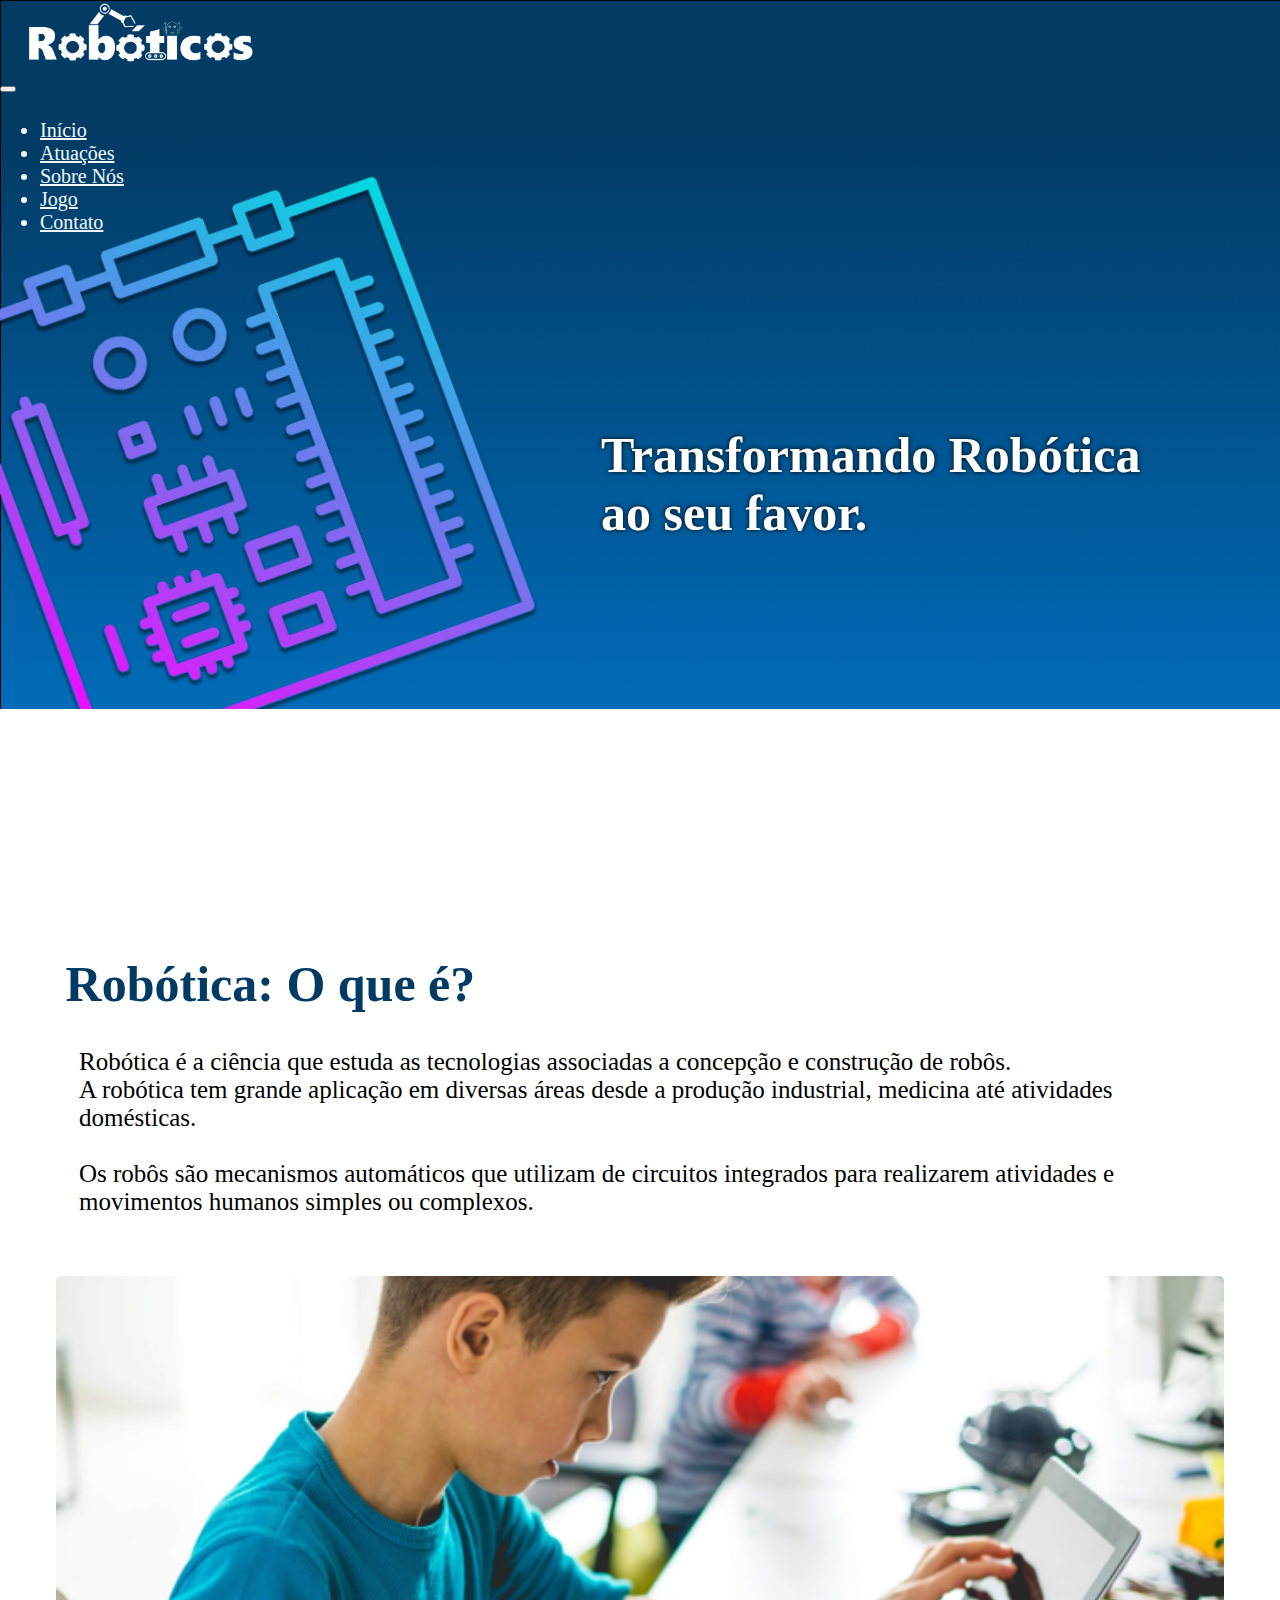
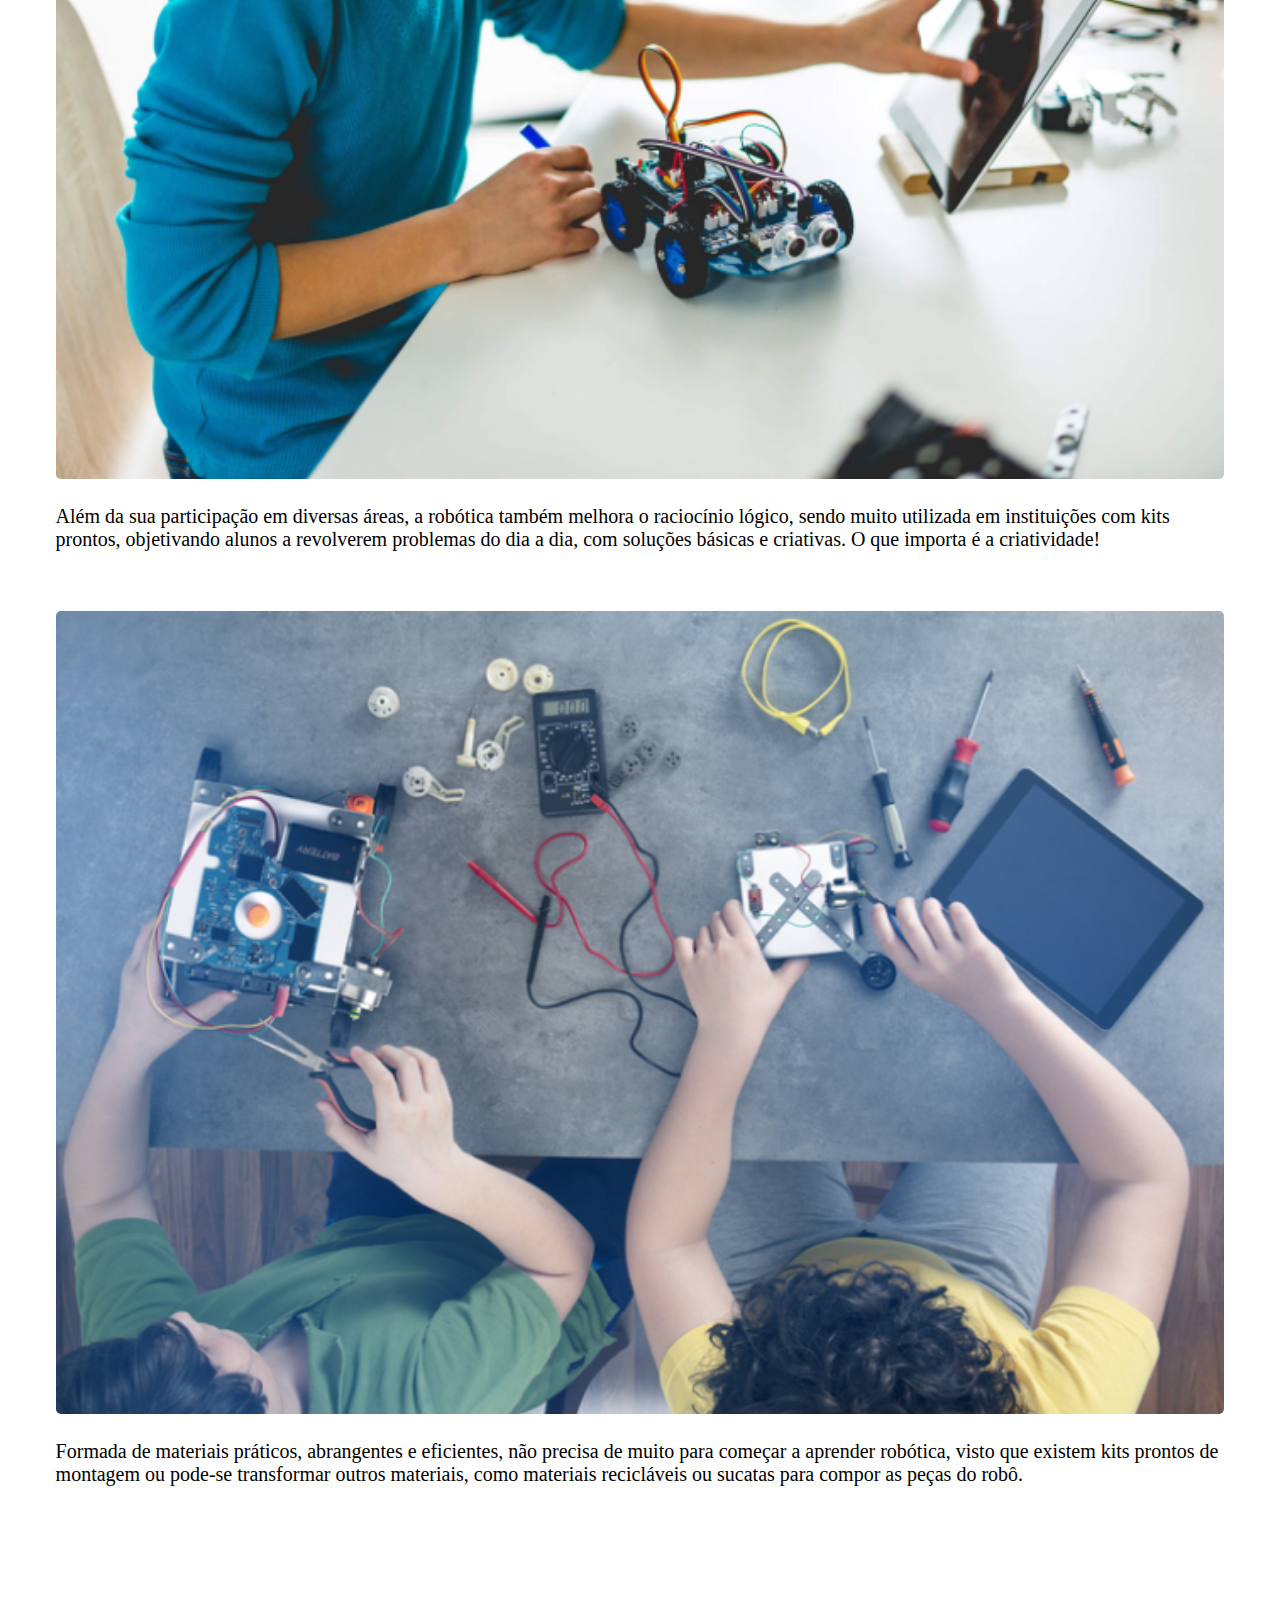
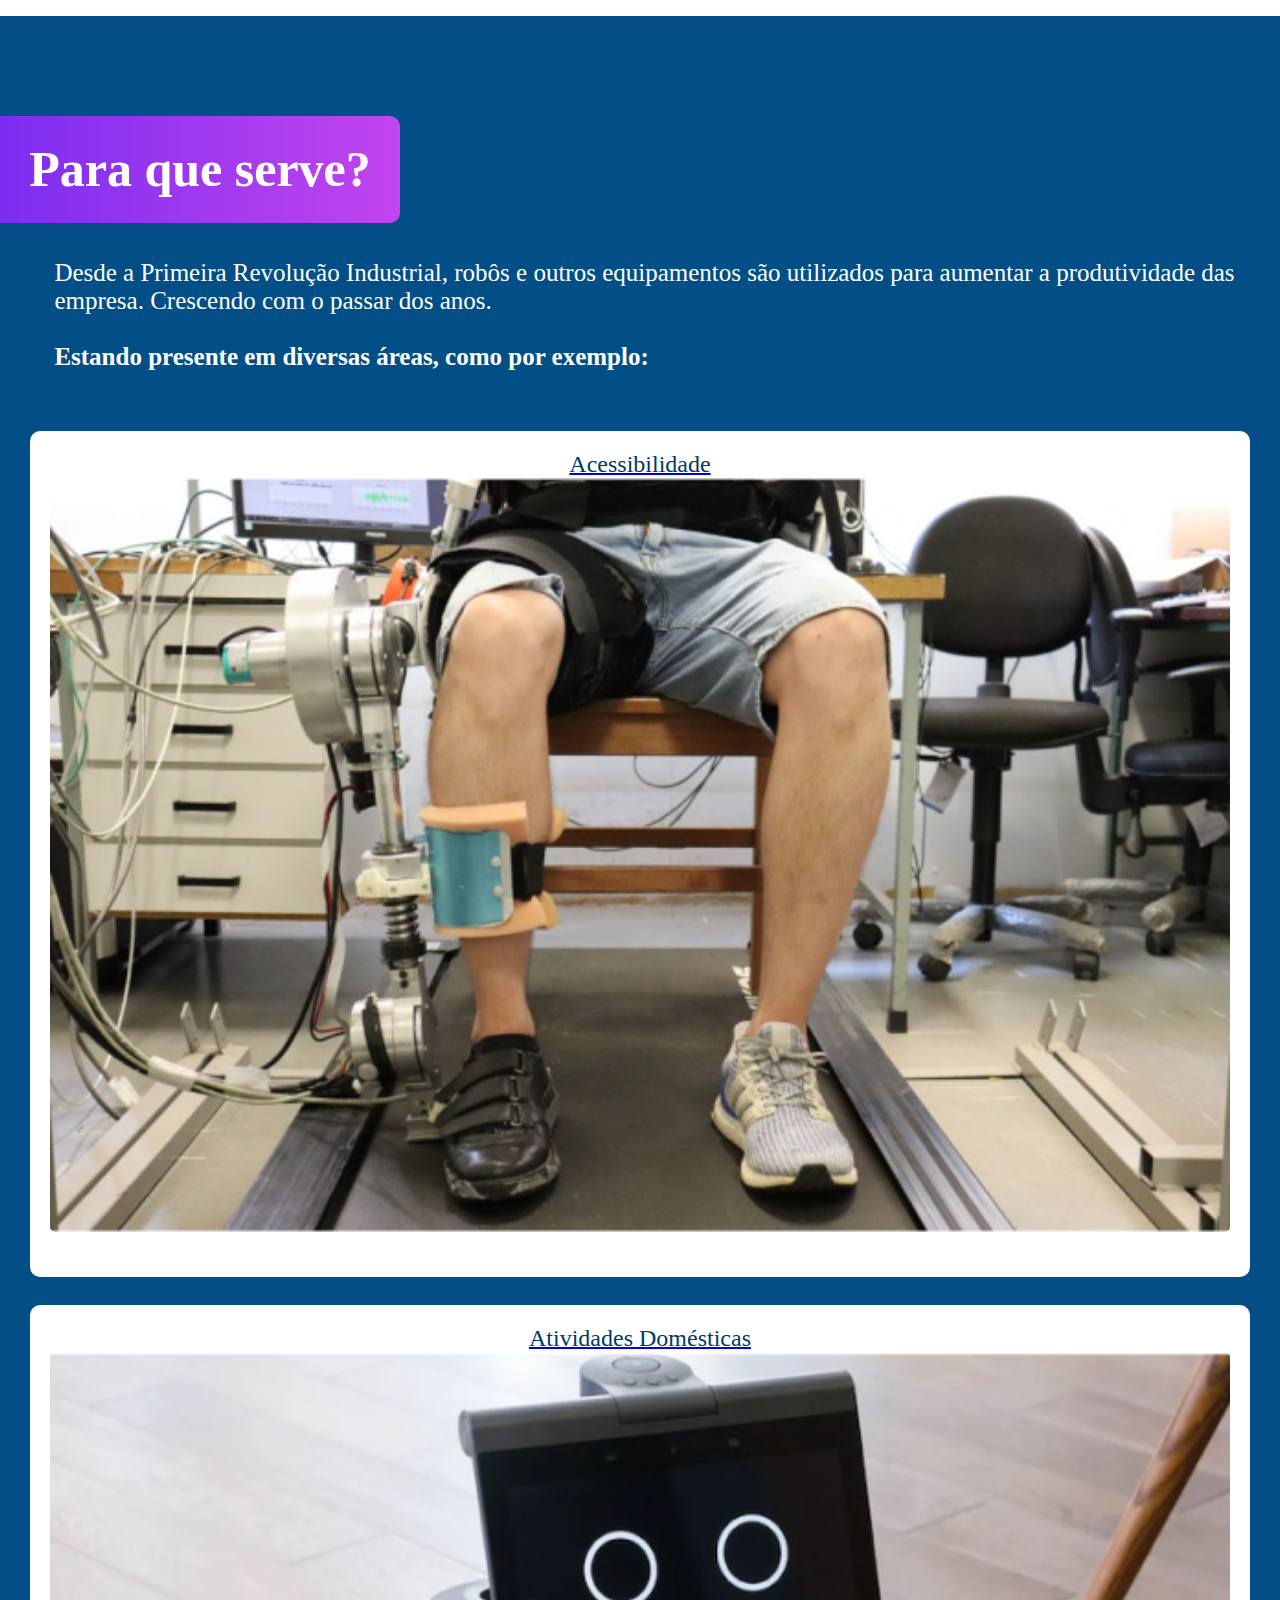
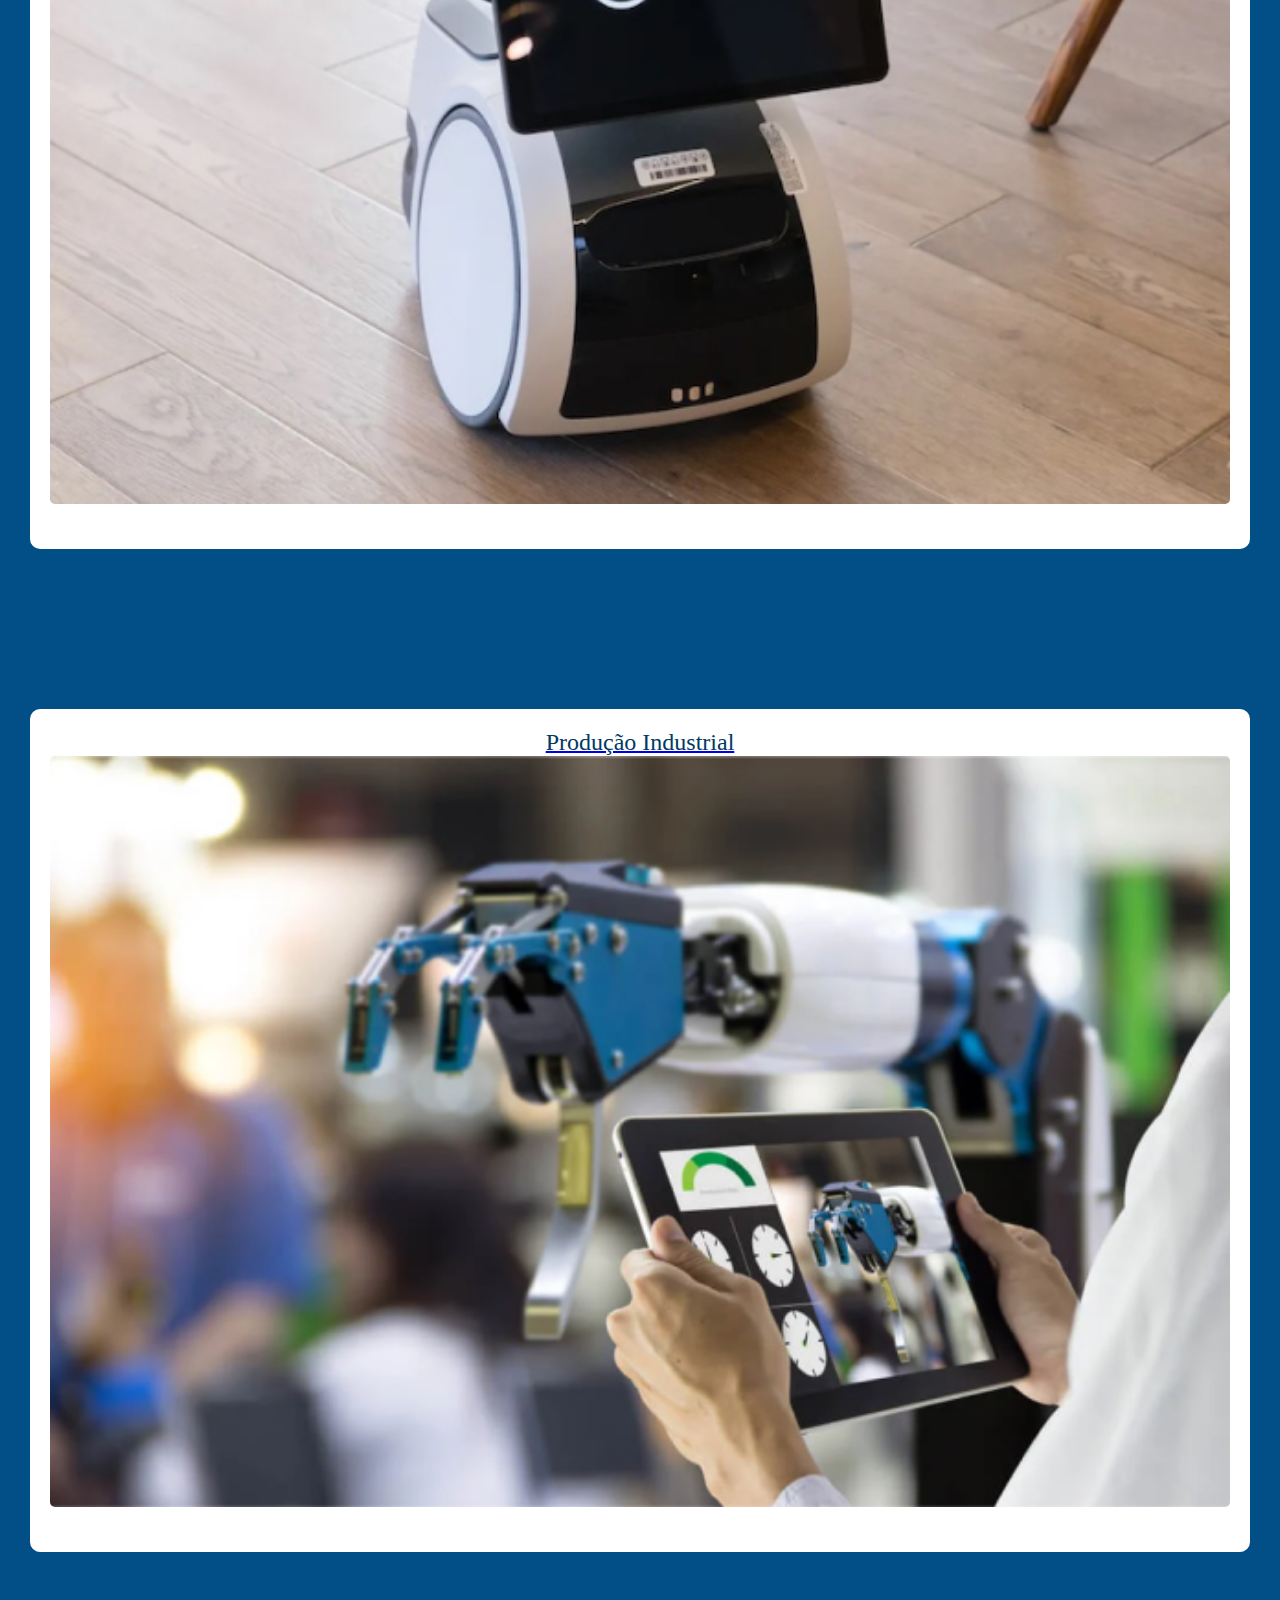
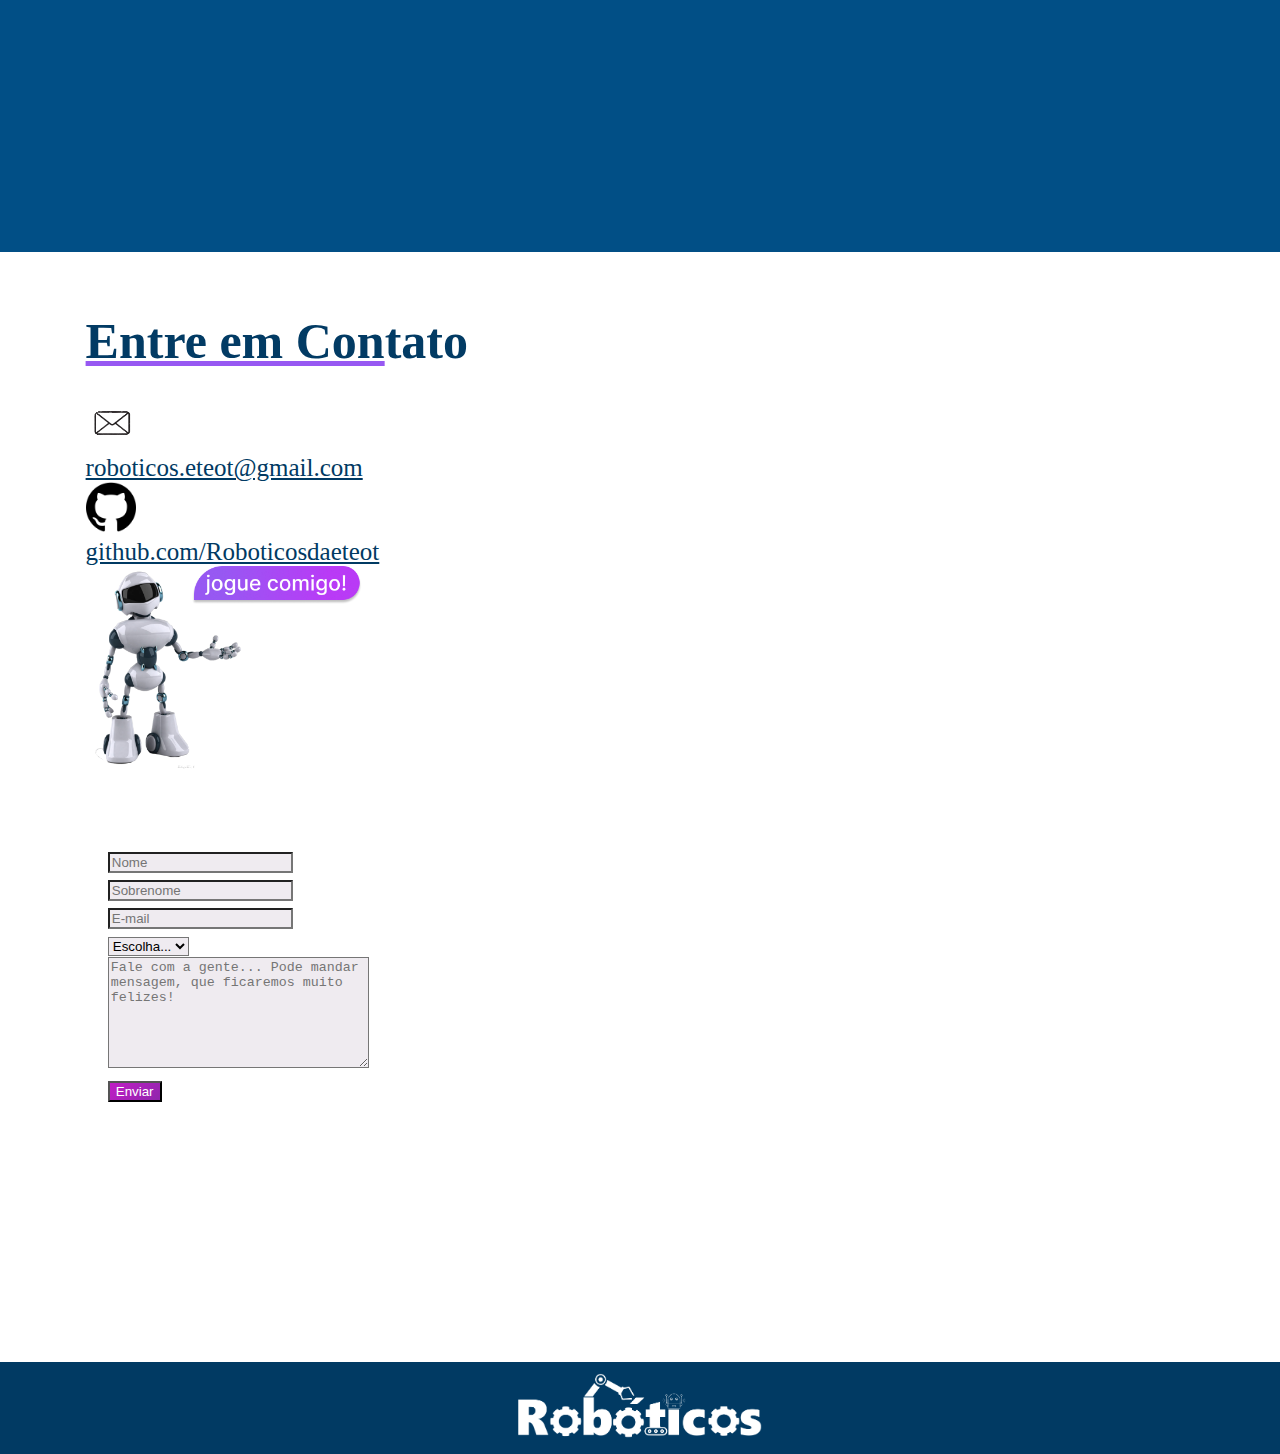
<file: index.html>
<!DOCTYPE html>
<html lang="pt-br">
<head>
    <meta charset="UTF-8">
    <meta http-equiv="X-UA-Compatible" content="IE=edge">
    <meta name="viewport" content="width=device-width, initial-scale=1.0">
    <link href="https://cdn.jsdelivr.net/npm/bootstrap@5.2.0-beta1/dist/css/bootstrap.min.css" rel="stylesheet" integrity="sha384-0evHe/X+R7YkIZDRvuzKMRqM+OrBnVFBL6DOitfPri4tjfHxaWutUpFmBp4vmVor" crossorigin="anonymous">
    <title>Robóticos</title>
    <link rel="stylesheet" href="style.css">
    <link rel="shortcut icon" href="logoroboticos/braco.ico" type="image/x-icon">

   <!--animaçao-->  <link rel="stylesheet"
    href="https://cdnjs.cloudflare.com/ajax/libs/animate.css/4.1.1/animate.min.css"/>
    
</head>
<body>
    <header>
        <div id="fundo_home">

            <nav class="navbar navbar-expand-lg navbar-dark" id="pcmenu">
 
                <div class="container-fluid">

                    <div class="logo">
                        <a class="navbar-brand" href="index.html">
                            <img src="Inkscape/Robotica_logo.png" alt="" class="img-fluid">
                        </a>
                    </div>
                  

                  <button class="navbar-toggler" type="button" data-bs-toggle="collapse" data-bs-target="#navbarSupportedContent" aria-controls="navbarSupportedContent" aria-expanded="false" aria-label="Toggle navigation">
                    <span class="navbar-toggler-icon"></span>
                  </button>

                  <div class="collapse navbar-collapse d-lg-flex justify-content-end" id="navbarSupportedContent">
                    
                    <ul class="navbar-nav ml-auto">

                      <li class="nav-item inicio">
                        <a class="nav-link" aria-current="page" href="index.html">Início</a>
                      </li>

                      <li class="nav-item inicio">
                        <a class="nav-link" href="atuacoes.html">Atuações</a>
                      </li>
                      
                      <li class="nav-item inicio">
                        <a class="nav-link" href="sobrenos.html">Sobre Nós</a>
                      </li>

                      <li class="nav-item inicio">
                        <a class="nav-link" href="jogo.html">Jogo</a>
                      </li>

                      <li class="nav-item inicio">
                        <a class="nav-link" href="#contato">Contato</a>
                      </li>
                      
                    </ul>
                  </div>
                </div>
              </nav>
              <nav class="navbar fixed-top navbar-dark" id="cellmenu">
                <div class="container-fluid">
                  <div class="logo">
                    <a class="navbar-brand" href="index.html">
                        <img src="Inkscape/Robotica_logo.png" alt="" class="img-fluid">
                    </a>
                </div>
                  <button class="navbar-toggler" type="button" data-bs-toggle="offcanvas" data-bs-target="#offcanvasNavbar" aria-controls="offcanvasNavbar">
                    <span class="navbar-toggler-icon"></span>
                  </button>
                  <div class="offcanvas offcanvas-end fundin" tabindex="-1" id="offcanvasNavbar" aria-labelledby="offcanvasNavbarLabel">
                    <div class="offcanvas-header">
                      <h5 class="offcanvas-title" id="offcanvasNavbarLabel" style="color: #013a63;"></h5>
                      <button type="button" class="btn" data-bs-dismiss="offcanvas" style="color: white;" aria-label="Close">X</button>
                    </div>
                    <div class="offcanvas-body fundin">
                      <ul class="navbar-nav ml-auto">

                        <li class="nav-item inicio">
                          <a class="nav-link" aria-current="page" href="index.html">Início</a>
                        </li>
  
                        <li class="nav-item inicio">
                          <a class="nav-link" href="atuacoes.html">Atuações</a>
                        </li>
  
                        <li class="nav-item inicio">
                          <a class="nav-link" href="sobrenos.html">Sobre Nós</a>
                        </li>
  
                        <li class="nav-item inicio">
                          <a class="nav-link" href="jogo.html">Jogo</a>
                        </li>
  
                        <li class="nav-item inicio">
                          <a class="nav-link" href="#contato">Contato</a>
                        </li>
                        
                      </ul>
                    </div>
                  </div>
                </div>
              </nav>
              <div id="titulo"> 
                 <h1 id="tit" class="animate__animated animate__backInRight">Transformando Robótica <br>ao seu favor. </h1>
            </div>
        </div>

    </header>

    <section class="row">

    <div class="col-sm-12 col-md-6 pad animate__animated animate__lightSpeedInLeft">

      <h1 class="centeroqe">Robótica: O que é?</h1>

      <p id="rob">Robótica é a ciência que estuda as tecnologias associadas a concepção e construção de robôs. <br> A robótica tem grande aplicação em diversas áreas desde a produção industrial, medicina até atividades domésticas. <br>

       <br> Os robôs são mecanismos automáticos que utilizam de circuitos integrados para realizarem atividades e movimentos humanos simples ou complexos.<p>

    </div>

    <div class="col-sm-6 col-md-3 pad animate__animated animate__zoomInUp">
      
      <img class="imgindex" src="imagens/teste1img.png" alt="">

      <p class="textind">Além da sua participação em diversas áreas, a robótica também melhora o raciocínio lógico, sendo muito utilizada em instituições com kits prontos, objetivando alunos a revolverem problemas do dia a dia, com soluções básicas e criativas. O que importa é a criatividade!<p>

    </div>

    <div class="col-sm-6 col-md-3 pad animate__animated animate__zoomInUp">

      <img class="imgindex" src="imagens/teste2img.png" alt="">

      <p class="textind">Formada de materiais práticos, abrangentes e eficientes, não precisa de muito para começar a aprender robótica, visto que existem kits prontos de montagem ou pode-se transformar outros materiais, como materiais recicláveis ou sucatas para compor as peças do robô. <p>


    </div>

    </section>

    <section class="row azulzin">

      <div class="col-sm-12 col-md-6 pad animate__animated animate__lightSpeedInLeft">
  
        <h1 class="center roxin" >Para que serve?</h1>
  
        <p id="rob"> Desde a Primeira Revolução Industrial, robôs e outros equipamentos são utilizados para aumentar a produtividade das empresa. Crescendo com o passar dos anos.

         <br><br> <b> Estando presente em diversas áreas, como por exemplo: </b><p>
  
      </div>
  
      <div class="col-sm-6 col-md-3 pad animate__animated animate__fadeInTopRight">
        <a href="atuacoes.html#robacess">
          <div class="praqserve aumentadiv"> <span style="color: #013A63; font-size: larger;" >Acessibilidade</span>
            <img class="imgindex" src="imagens/teste5img.png" alt="">
          </div>
        </a>
        
        <br>
        <a href="atuacoes.html#robdom">
          <div class="praqserve aumentadiv"> <span style="color: #013A63; font-size: larger;" >Atividades Domésticas</span>
          <img class="imgindex" src="imagens/teste4img.png" alt="">
          </div>
        </a>

      </div>
  
      <div class="col-sm-6 col-md-3 pad padcenter separado aumentadiv animate__animated animate__fadeInTopRight">
        
        <a href="atuacoes.html#robem">
          <div class="praqserve aumentadiv"> <span style="color: #013A63; font-size: larger;">Produção Industrial</span>
            <img class="imgindex" src="imagens/teste3img.png" alt="">
          </div>
        </a>

      </div>
  
    </section>

    <section id="contato" class="row" style="padding: 60px;">

      <div class="col-sm-5">

          <h1 style="color: #023B64;"><spam style="text-decoration: underline #9758F2;">Entre em Con</spam>tato</h1>

          <br>

          <div class="col-1">

              <div class="col-6">
                <div class="col-3"><a href="mailto:roboticos.eteot@gmail.com"><img src="imagens/emailpng-removebg-preview.png" class="iconin"></a></div>
                <div class="col-3"><a href="mailto:roboticos.eteot@gmail.com" id="click">roboticos.eteot@gmail.com</a></div>
              </div>

              <div class="col-6">
                <div class="col-3"><a target="_blank" href="https://github.com/roboticosdaeteot"><img src="imagens/github.png" class="iconin"></a></div>
                <div class="col-3"><a target="_blank" href="https://github.com/roboticosdaeteot" id="click">github.com/Roboticosdaeteot</a></div>
              </div>

             <a href="jogo.html"><img src="imagens/robojoguecmg.png" id="robozin"></a>
 
              

          </div>

      </div>

      <div class="col-sm-7">

        <form class="row g-3" action="https://api.staticforms.xyz/submit" method="post">
          <input type="hidden" name="accessKey" value="bec98f65-33f2-4d63-9556-1c714516b462">

          <input type="hidden" name="redirectTo" value="https://roboticosdaeteot.github.io/roboticos/">
          <div class="col-md-6">
            <input type="text" class="form-control" placeholder="Nome" name="$Nome" required>
          </div>
          <div class="col-md-6">
            <input type="text" name="$Sobrenome" class="form-control" placeholder="Sobrenome" required>
          </div>
          <div class="col-md-12">
            <input type="email" name="email" class="form-control" placeholder="E-mail" required>
          </div>
          <div class="col-12">
            <select class="form-control" name="subject">
              <option selected>Escolha...</option>
              <option value="Duvida">Dúvida</option>
              <option value="Elogio">Elogio</option>
              <option value="Sugestão">Sugestão</option>
              <option value="Critica">Crítica</option>
            </select>
          </div>
          <div class="col-12">
            <textarea name="$Mensagem" id="conte" cols="30" rows="7" class="form-control" placeholder="Fale com a gente... Pode mandar mensagem, que ficaremos muito felizes!" required></textarea>
          </div>
          <div class="col-12">
            <input type="submit" id="botao" class="btn form-control" value="Enviar">
          </div>
        </form>
          
      </div>

  </section>
    
    
    <footer>
      <center>
      <div id="rodape">
        <img src="Inkscape/Robotica_logo.png" alt="logorodape" style="width: 250px; padding-top: 8px; padding-bottom: 8px;">
      </div>
    </center>
    </footer>

    
    <script src="https://cdn.jsdelivr.net/npm/bootstrap@5.2.0-beta1/dist/js/bootstrap.bundle.min.js" integrity="sha384-pprn3073KE6tl6bjs2QrFaJGz5/SUsLqktiwsUTF55Jfv3qYSDhgCecCxMW52nD2" crossorigin="anonymous"></script>

</body>
</html>
</file>
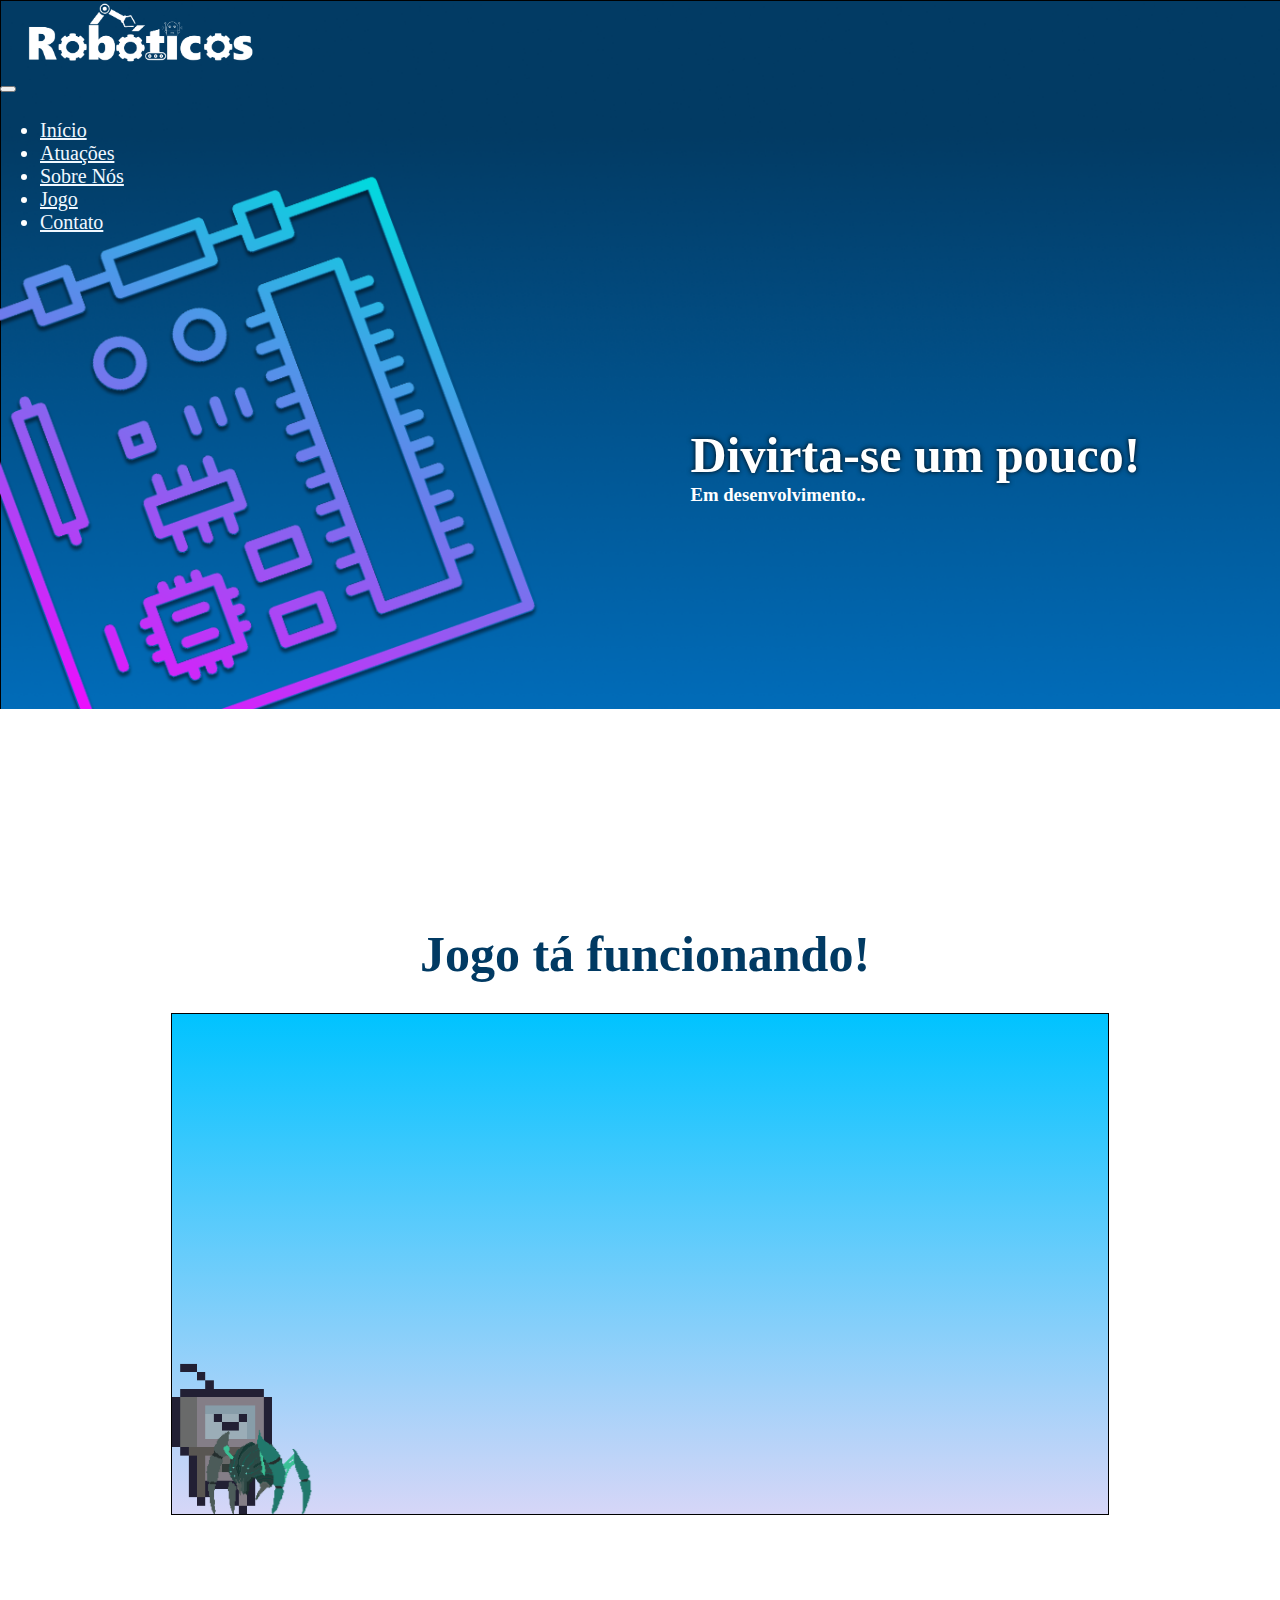
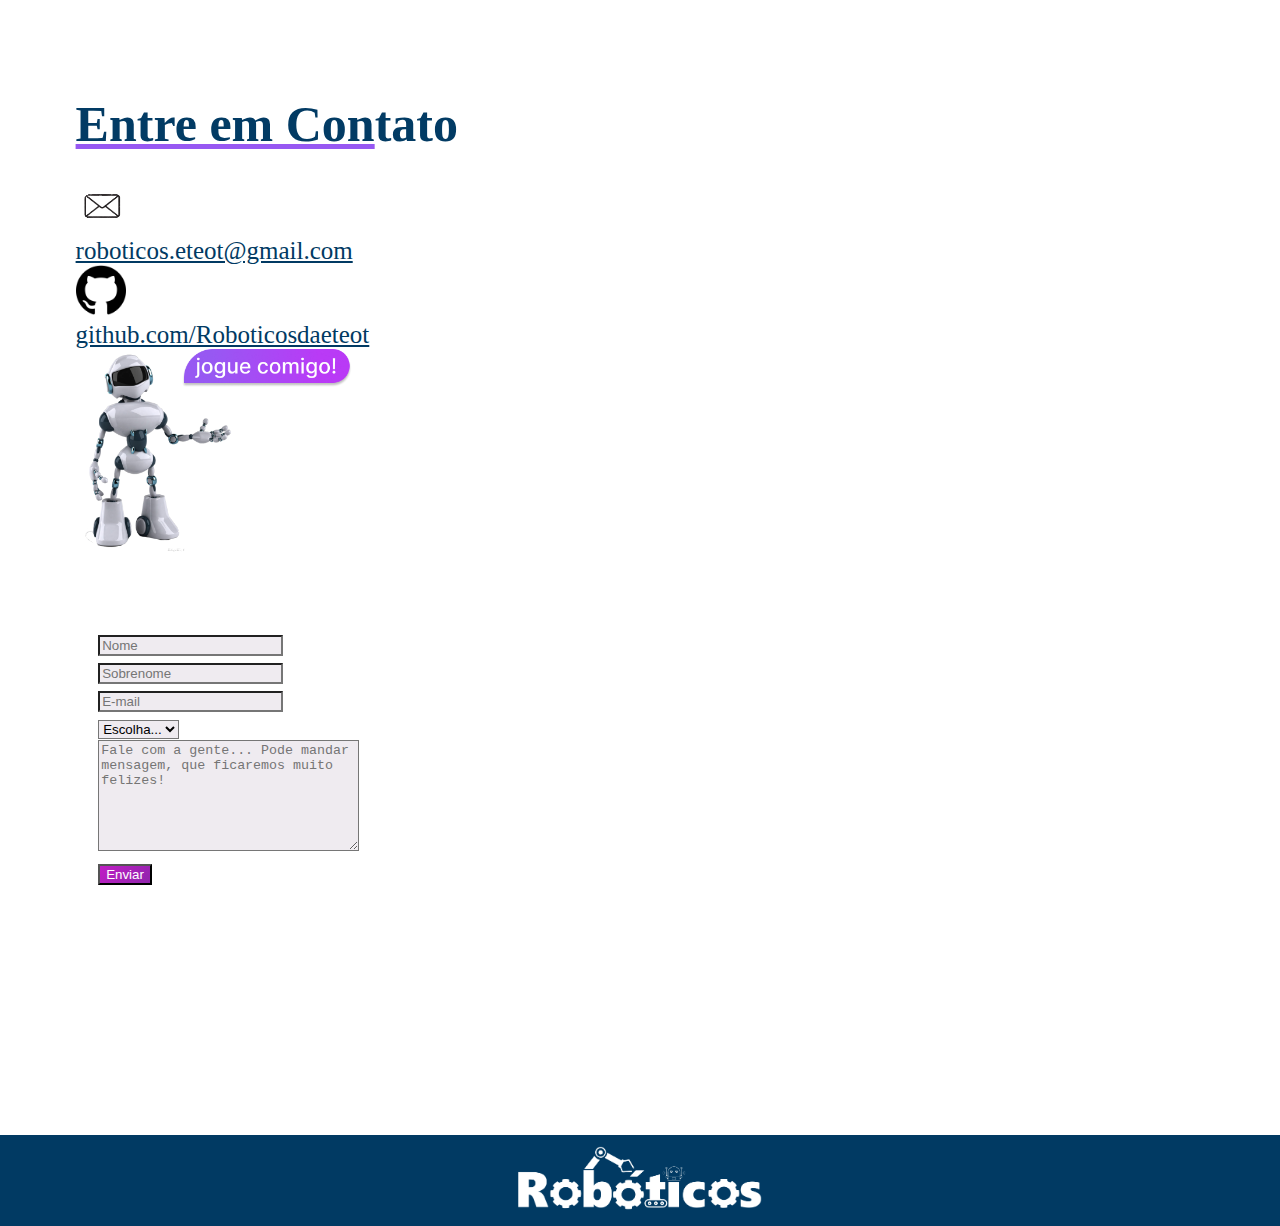
<file: jogo.html>
<!DOCTYPE html>
<html lang="pt-br">
<head>
    <meta charset="UTF-8">
    <meta http-equiv="X-UA-Compatible" content="IE=edge">
    <meta name="viewport" content="width=device-width, initial-scale=1.0">
    <link href="https://cdn.jsdelivr.net/npm/bootstrap@5.2.0-beta1/dist/css/bootstrap.min.css" rel="stylesheet" integrity="sha384-0evHe/X+R7YkIZDRvuzKMRqM+OrBnVFBL6DOitfPri4tjfHxaWutUpFmBp4vmVor" crossorigin="anonymous">
    <link rel="preconnect" href="https://fonts.googleapis.com">
    <link rel="preconnect" href="https://fonts.gstatic.com" crossorigin>
    <link href="https://fonts.googleapis.com/css2?family=Silkscreen&display=swap" rel="stylesheet">
    <title>Robóticos</title>
    <link rel="stylesheet" href="style.css">
    <link rel="shortcut icon" href="logoroboticos/braco.ico" type="image/x-icon">
</head>
<body>
    <header>
        <div id="fundo_home">

            <nav class="navbar navbar-expand-lg navbar-dark" id="pcmenu">
 
                <div class="container-fluid">

                    <div class="logo">
                        <a class="navbar-brand" href="index.html">
                            <img src="Inkscape/Robotica_logo.png" alt="" class="img-fluid">
                        </a>
                    </div>
                  

                  <button class="navbar-toggler" type="button" data-bs-toggle="collapse" data-bs-target="#navbarSupportedContent" aria-controls="navbarSupportedContent" aria-expanded="false" aria-label="Toggle navigation">
                    <span class="navbar-toggler-icon"></span>
                  </button>

                  <div class="collapse navbar-collapse d-lg-flex justify-content-end" id="navbarSupportedContent">
                    
                    <ul class="navbar-nav ml-auto">

                      <li class="nav-item inicio">
                        <a class="nav-link" aria-current="page" href="index.html">Início</a>
                      </li>

                      <li class="nav-item inicio">
                        <a class="nav-link" href="atuacoes.html">Atuações</a>
                      </li>
                      
                      <li class="nav-item inicio">
                        <a class="nav-link" href="sobrenos.html">Sobre Nós</a>
                      </li>

                      <li class="nav-item inicio">
                        <a class="nav-link" href="jogo.html">Jogo</a>
                      </li>

                      <li class="nav-item inicio">
                        <a class="nav-link" href="#contato">Contato</a>
                      </li>
                      
                    </ul>
                  </div>
                </div>
              </nav>
              <nav class="navbar fixed-top navbar-dark" id="cellmenu">
                <div class="container-fluid">
                  <div class="logo">
                    <a class="navbar-brand" href="#">
                        <img src="Inkscape/Robotica_logo.png" alt="" class="img-fluid">
                    </a>
                </div>
                  <button class="navbar-toggler" type="button" data-bs-toggle="offcanvas" data-bs-target="#offcanvasNavbar" aria-controls="offcanvasNavbar">
                    <span class="navbar-toggler-icon"></span>
                  </button>
                  <div class="offcanvas offcanvas-end fundin" tabindex="-1" id="offcanvasNavbar" aria-labelledby="offcanvasNavbarLabel">
                    <div class="offcanvas-header">
                      <h5 class="offcanvas-title" id="offcanvasNavbarLabel" style="color: #013a63;"></h5>
                      <button type="button" class="btn" data-bs-dismiss="offcanvas" style="color: white;" aria-label="Close">X</button>
                    </div>
                    <div class="offcanvas-body fundin">
                      <ul class="navbar-nav ml-auto">

                        <li class="nav-item inicio">
                          <a class="nav-link" aria-current="page" href="index.html">Início</a>
                        </li>
  
                        <li class="nav-item inicio">
                          <a class="nav-link" href="atuacoes.html">Atuações</a>
                        </li>
  
                        <li class="nav-item inicio">
                          <a class="nav-link" href="sobrenos.html">Sobre Nós</a>
                        </li>
  
                        <li class="nav-item inicio">
                          <a class="nav-link" href="jogo.html">Jogo</a>
                        </li>
  
                        <li class="nav-item inicio">
                          <a class="nav-link" href="#contato">Contato</a>
                        </li>
                        
                      </ul>
                    </div>
                  </div>
                </div>
              </nav>
              <div id="titulo"> 
                 <h1 id="tit" class="animate__animated animate__backInRight" >Divirta-se um pouco! </h1>
                 <h3>Em desenvolvimento..</h3>
            </div>
        </div>

    </header>

    <section class="row">
      <h1 class="centeroqe textcent">Jogo tá funcionando!</h1>
    <div class="col-sm-12 col-md-12 pad">
      <div class="jogo">

        <img src="imagens/robot-run.gif" alt="" id="vivo">
        <img src="imagens/robot-caboon.gif" alt="" id="morte">
        <img class="virus" src="imagens/vilain-run.gif" alt="">
        
        </div>
        
      
    </div>
    <button onclick="pulo()" id="bt-pular">Pular</button>
    </section>
    
    <section id="contato" class="row" style="padding: 50px;">

      <div class="col-sm-5">

          <h1 style="color: #023B64;"><spam style="text-decoration: underline #9758F2;">Entre em Con</spam>tato</h1>

          <br>

          <div class="col-1">

            <div class="col-6">
              <div class="col-3"><a href="mailto:roboticos.eteot@gmail.com"><img src="imagens/emailpng-removebg-preview.png" class="iconin"></a></div>
              <div class="col-3"><a href="mailto:roboticos.eteot@gmail.com" id="click">roboticos.eteot@gmail.com</a></div>
            </div>

            <div class="col-6">
              <div class="col-3"><a target="_blank" href="https://github.com/roboticosdaeteot"><img src="imagens/github.png" class="iconin"></a></div>
              <div class="col-3"><a target="_blank" href="https://github.com/roboticosdaeteot" id="click">github.com/Roboticosdaeteot</a></div>
            </div>

           <a href="jogo.html"><img src="imagens/robojoguecmg.png" id="robozin"></a>

            

        </div>

      </div>

      <div class="col-sm-7">

        <form class="row g-3" action="https://api.staticforms.xyz/submit" method="post">
          <input type="hidden" name="accessKey" value="bec98f65-33f2-4d63-9556-1c714516b462">

          <input type="hidden" name="redirectTo" value="https://roboticosdaeteot.github.io/roboticos/">
          <div class="col-md-6">
            <input type="text" class="form-control" placeholder="Nome" name="$Nome" required>
          </div>
          <div class="col-md-6">
            <input type="text" name="$Sobrenome" class="form-control" placeholder="Sobrenome" required>
          </div>
          <div class="col-md-12">
            <input type="email" name="email" class="form-control" placeholder="E-mail" required>
          </div>
          <div class="col-12">
            <select class="form-control" name="subject">
              <option selected>Escolha...</option>
              <option value="Duvida">Dúvida</option>
              <option value="Elojio">Elogio</option>
              <option value="Sugestão">Sugestão</option>
              <option value="Critica">Crítica</option>
            </select>
          </div>
          <div class="col-12">
            <textarea name="$Mensagem" id="conte" cols="30" rows="7" class="form-control" placeholder="Fale com a gente... Pode mandar mensagem, que ficaremos muito felizes!" required></textarea>
          </div>
          <div class="col-12">
            <input type="submit" id="botao" class="btn form-control" value="Enviar">
          </div>
        </form>
          
      </div>

  </section>
    
    
    <footer>
      <center>
      <div id="rodape">
        <img src="Inkscape/Robotica_logo.png" alt="logorodape" style="width: 250px; padding-top: 8px; padding-bottom: 8px;">
      </div>
    </center>
    </footer>

    
    <script src="https://cdn.jsdelivr.net/npm/bootstrap@5.2.0-beta1/dist/js/bootstrap.bundle.min.js" integrity="sha384-pprn3073KE6tl6bjs2QrFaJGz5/SUsLqktiwsUTF55Jfv3qYSDhgCecCxMW52nD2" crossorigin="anonymous"></script>
    <script src="script.js"></script>
</body>
</html>
</file>
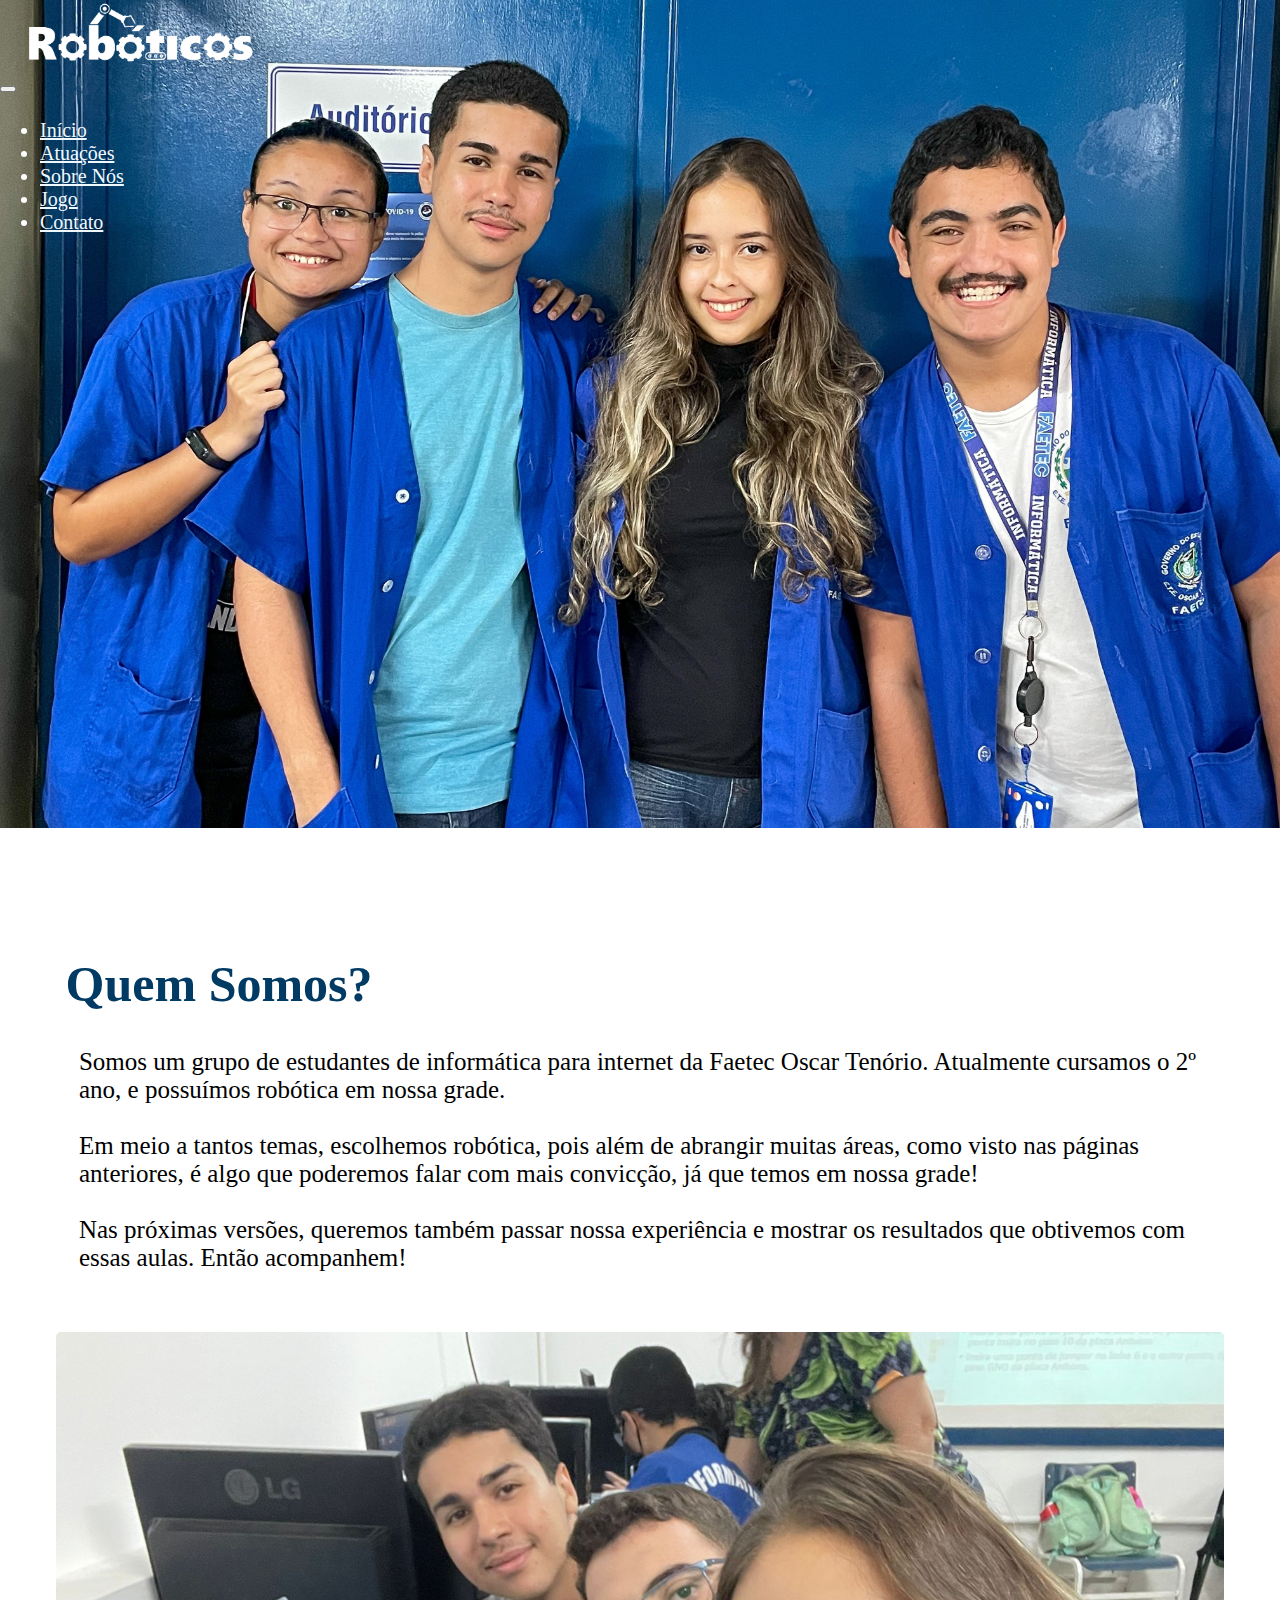
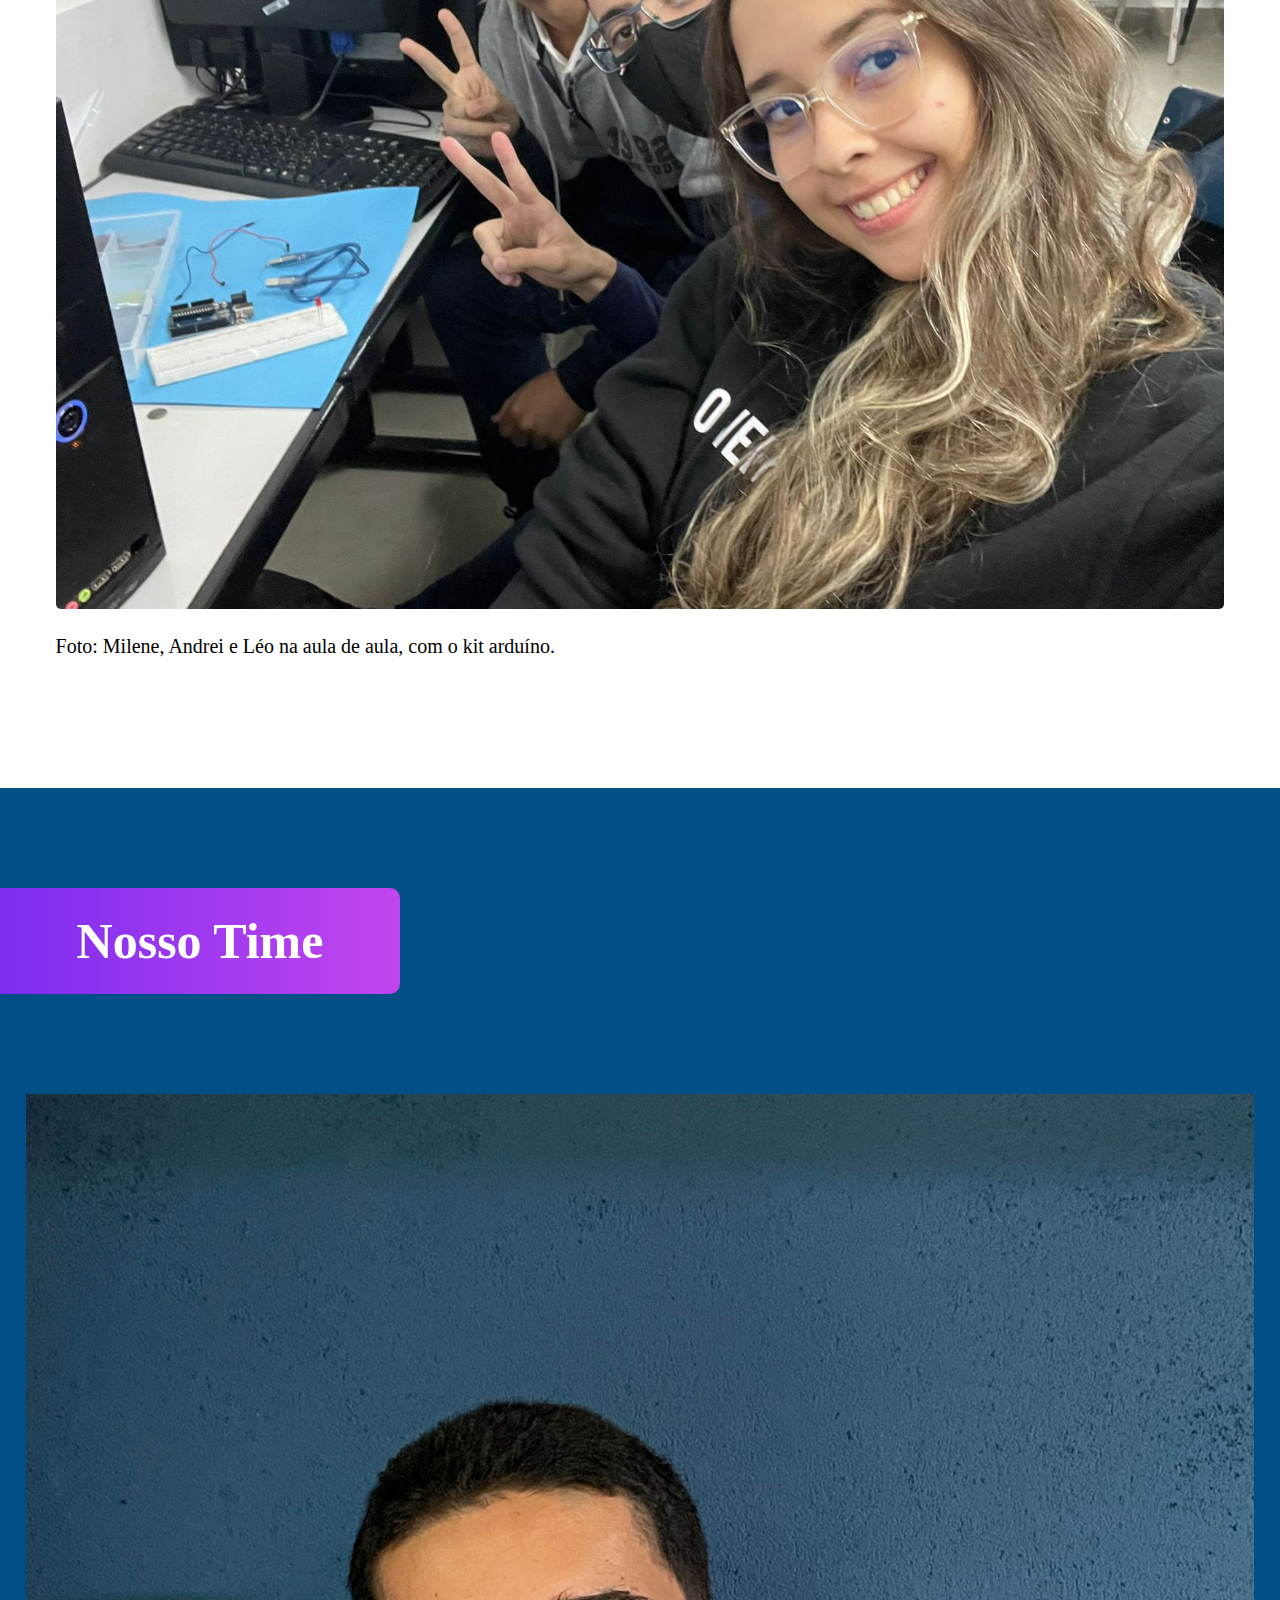
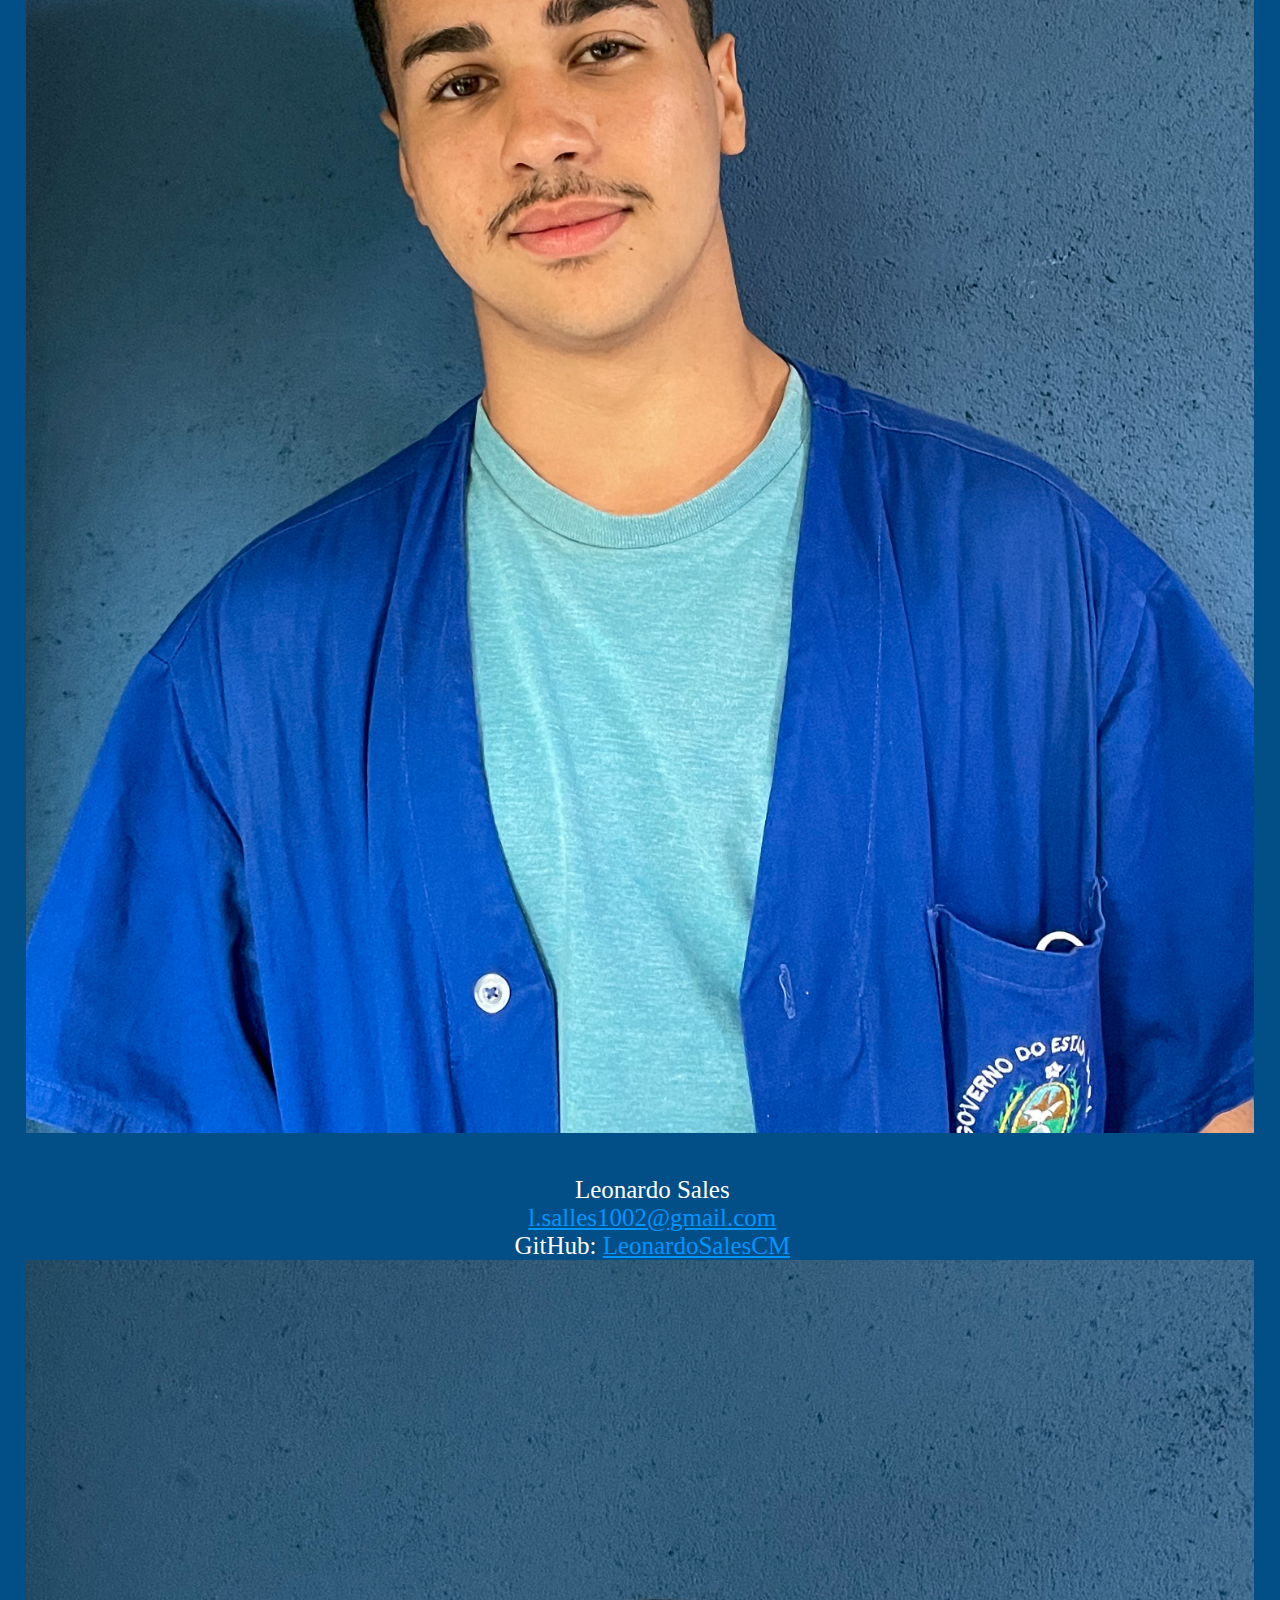
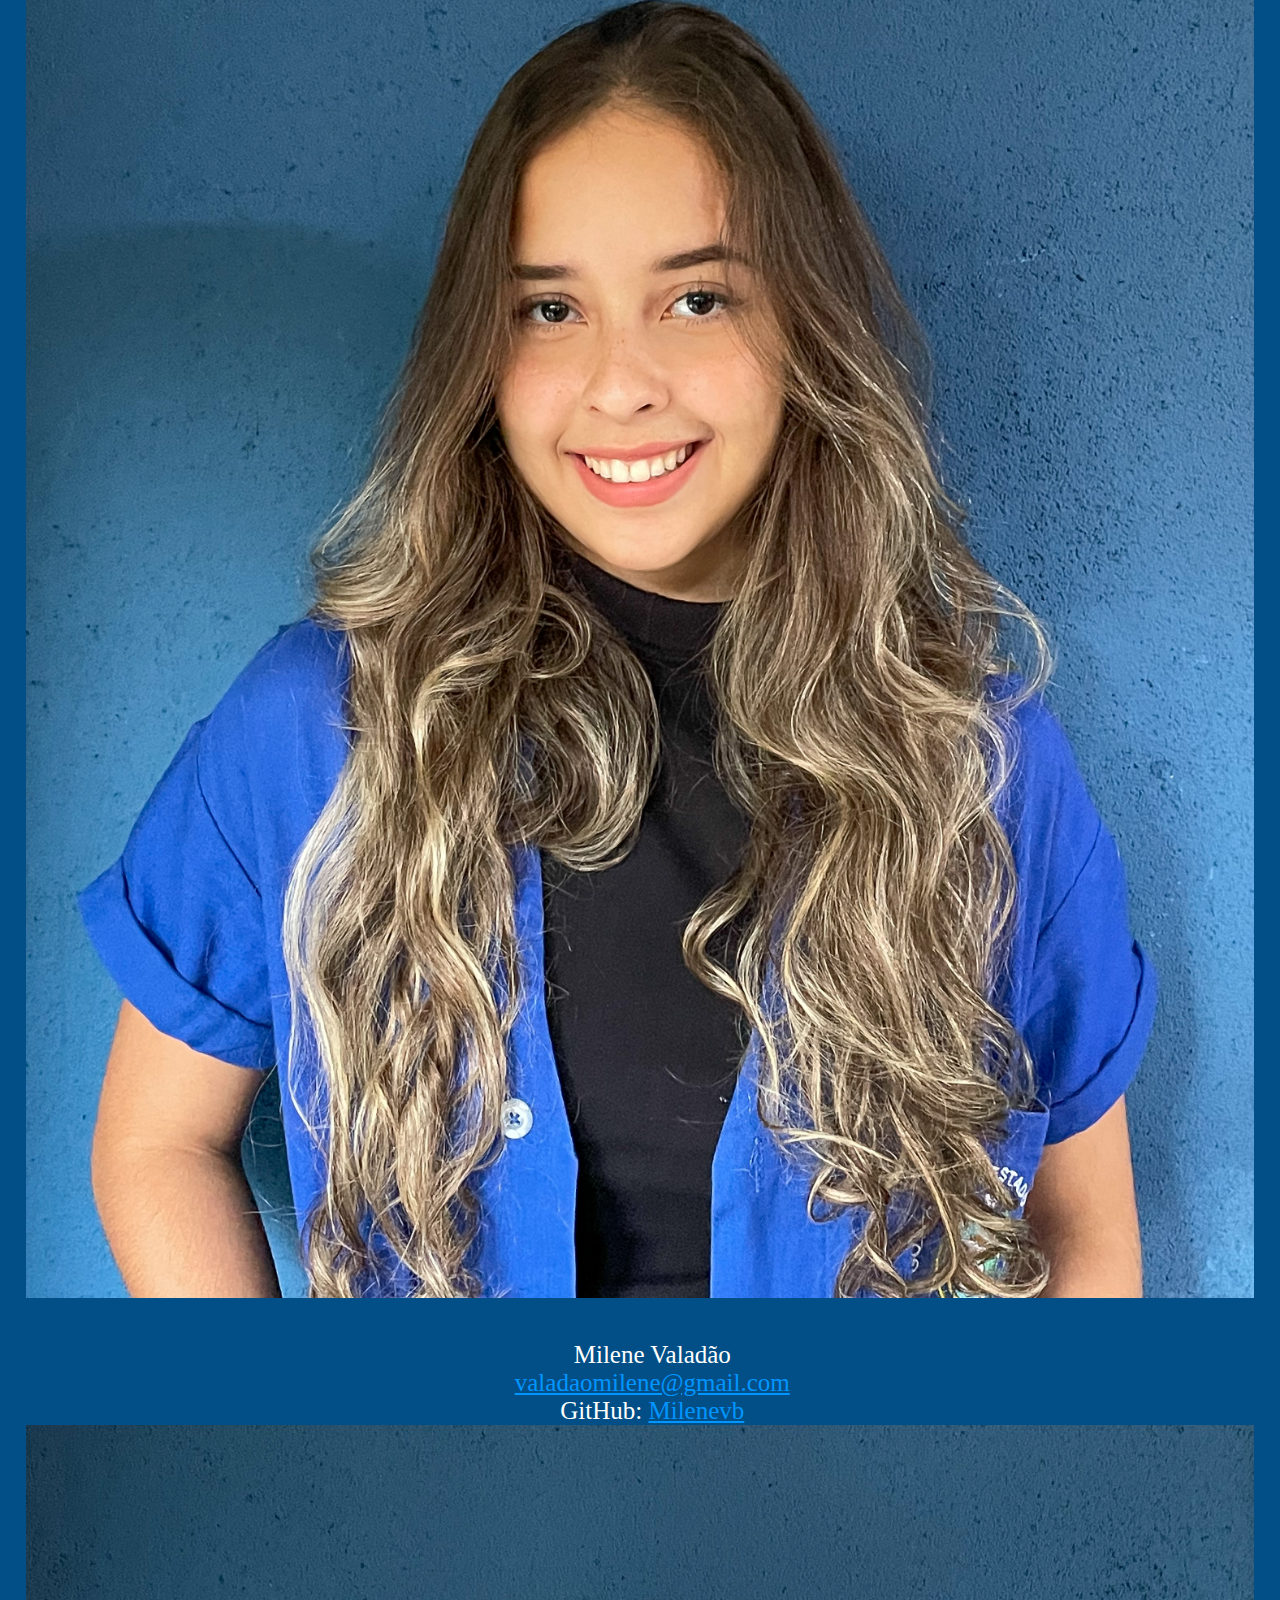
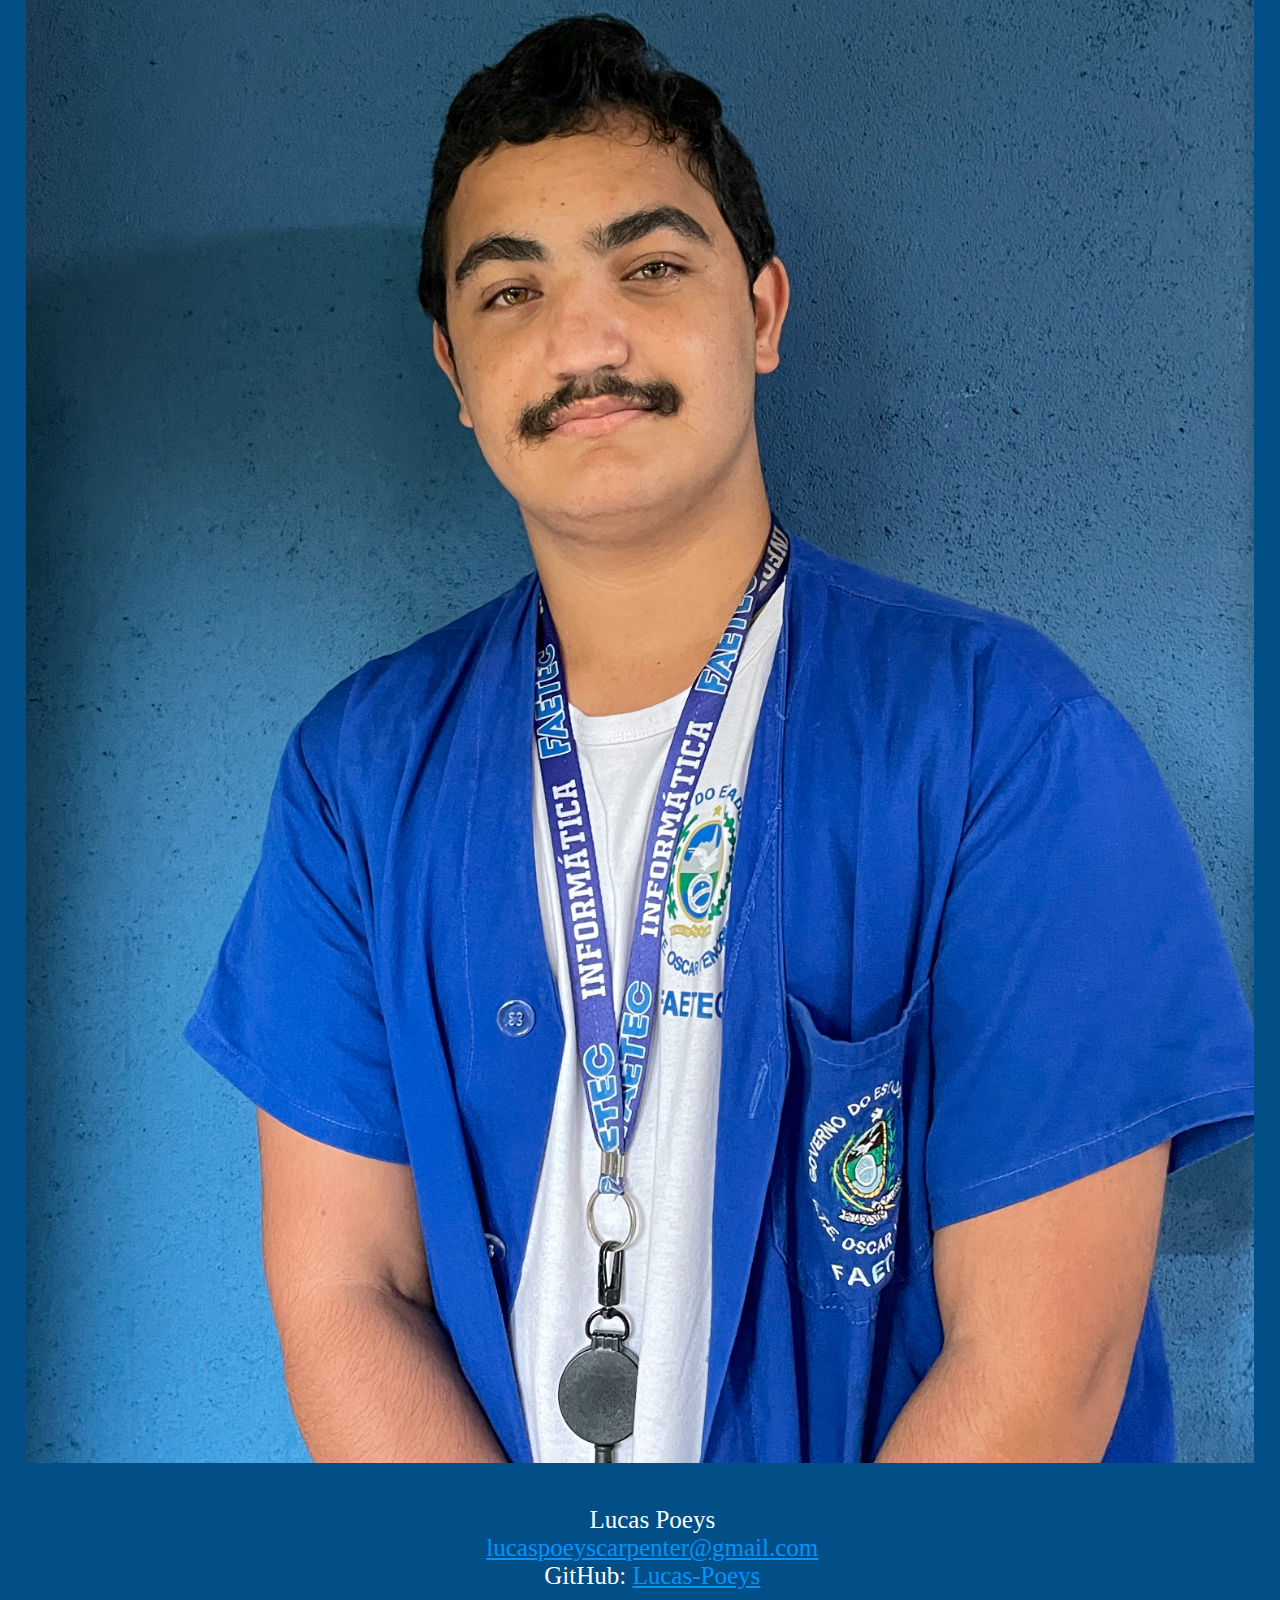
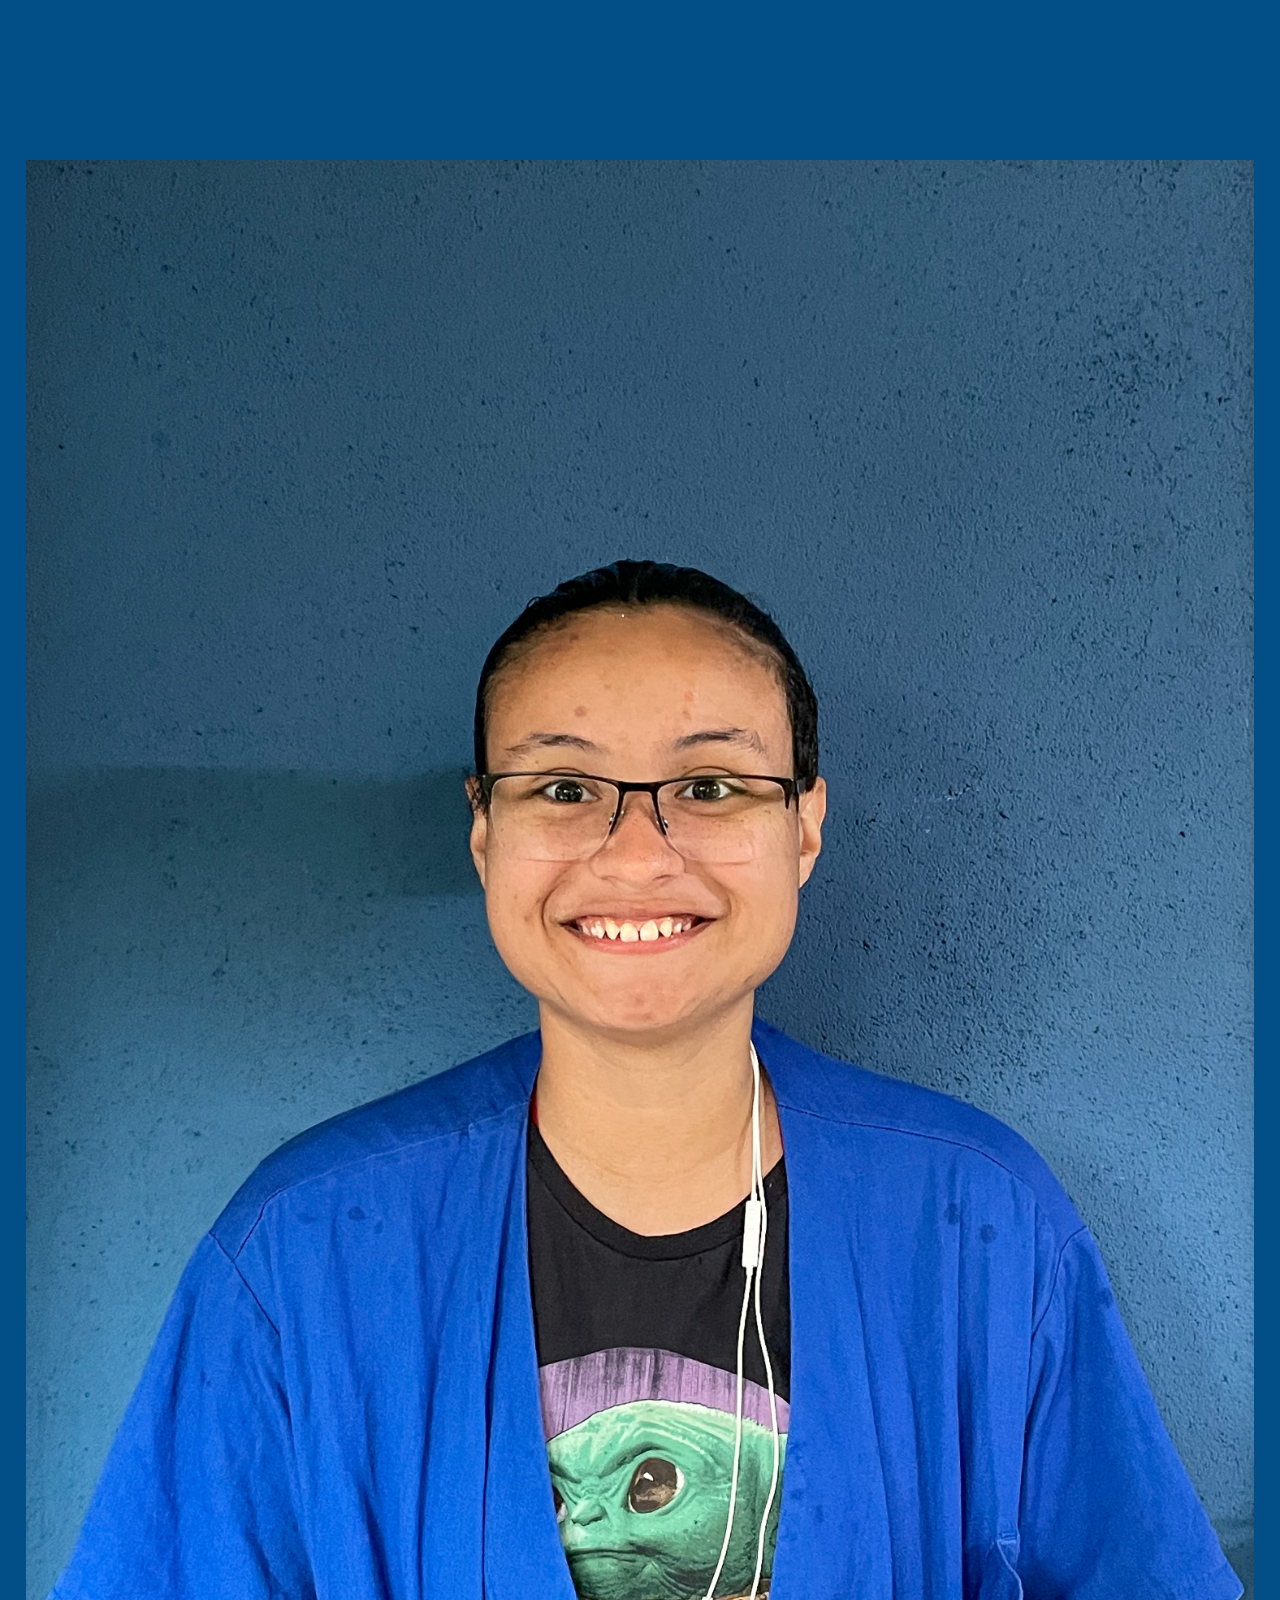
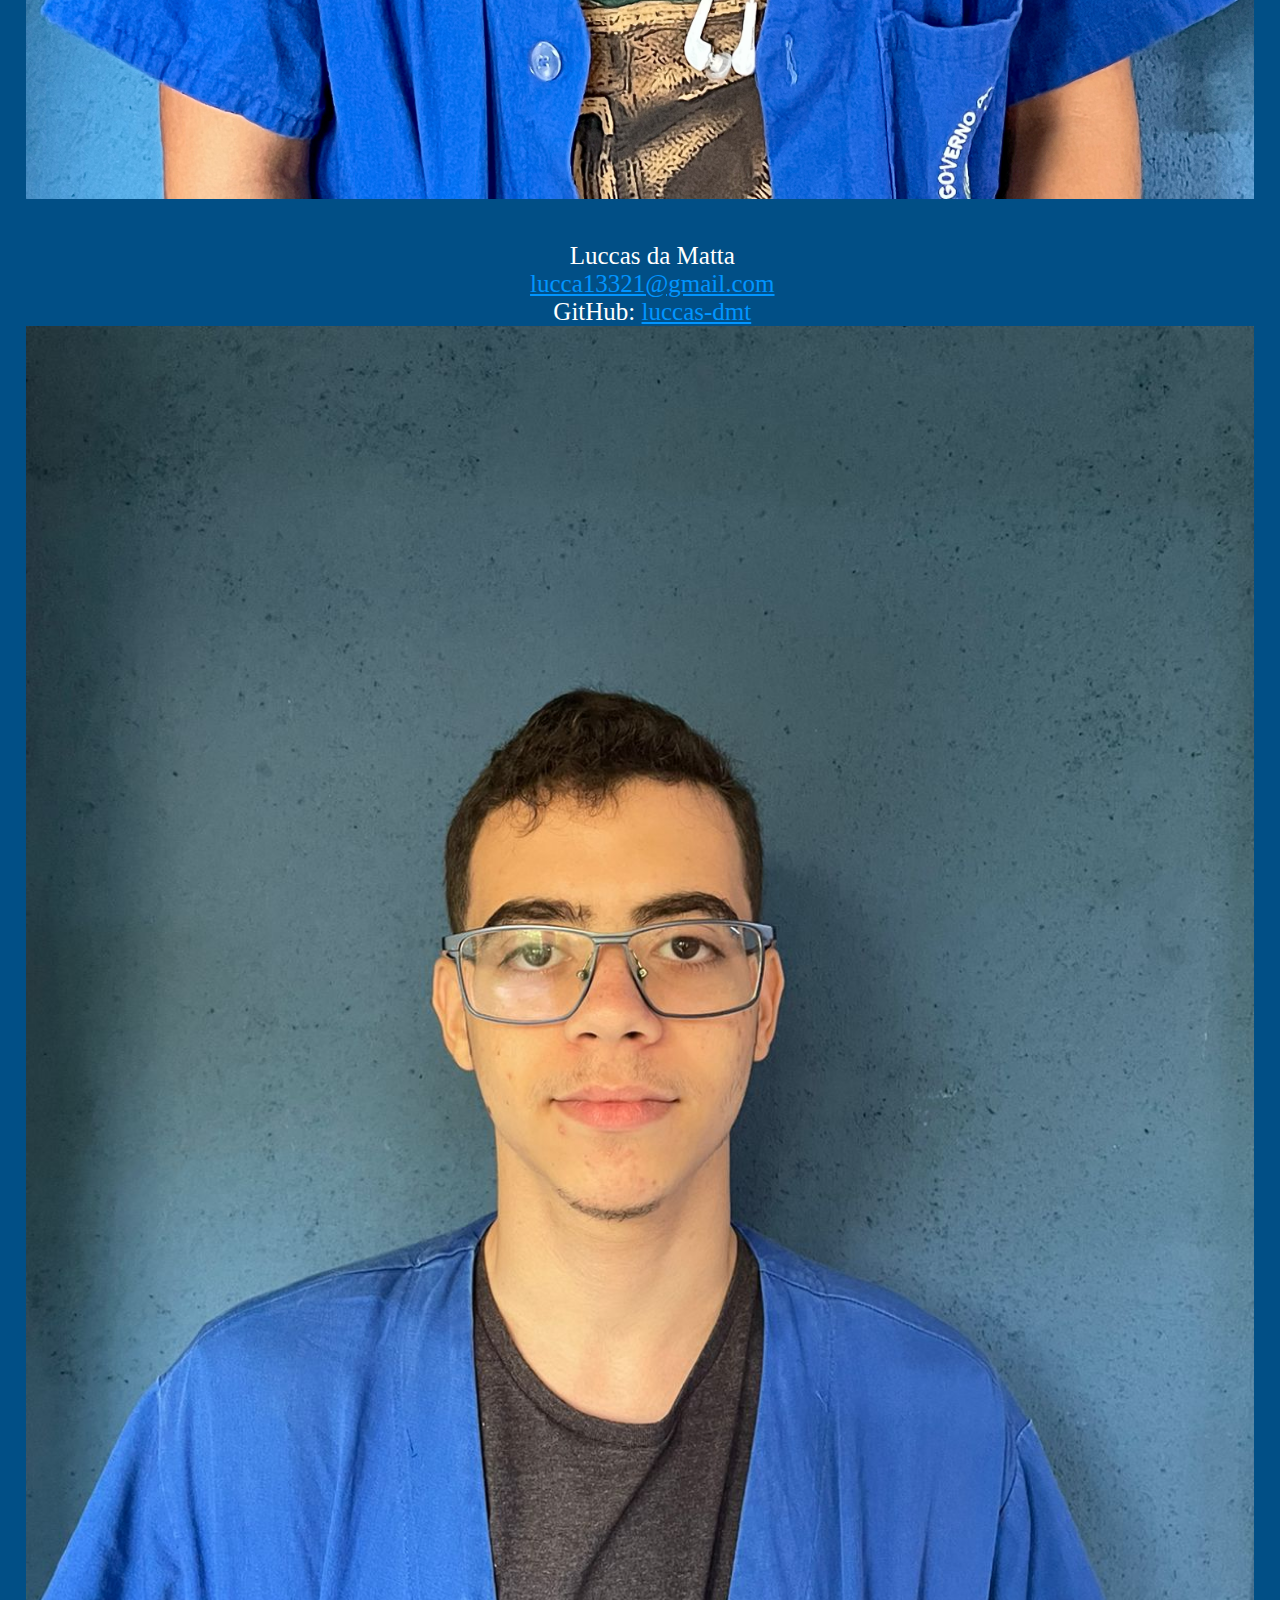
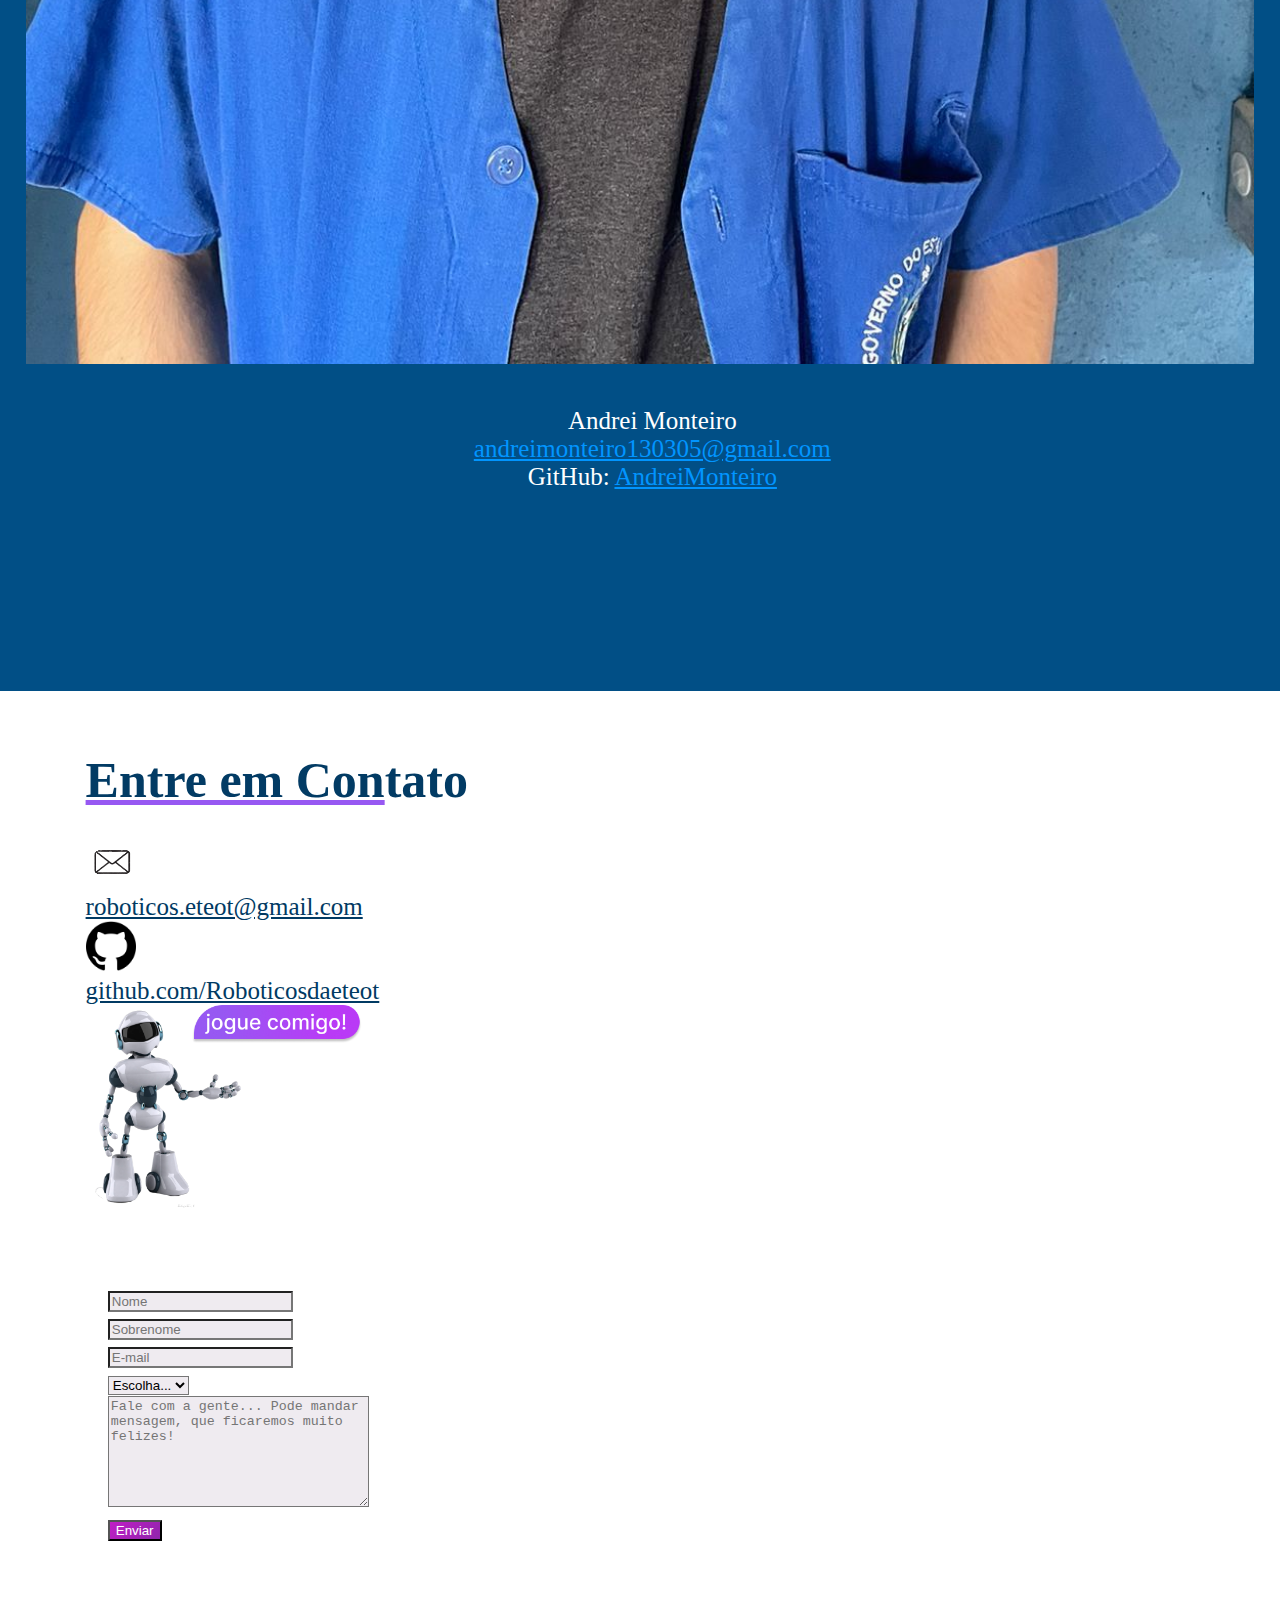
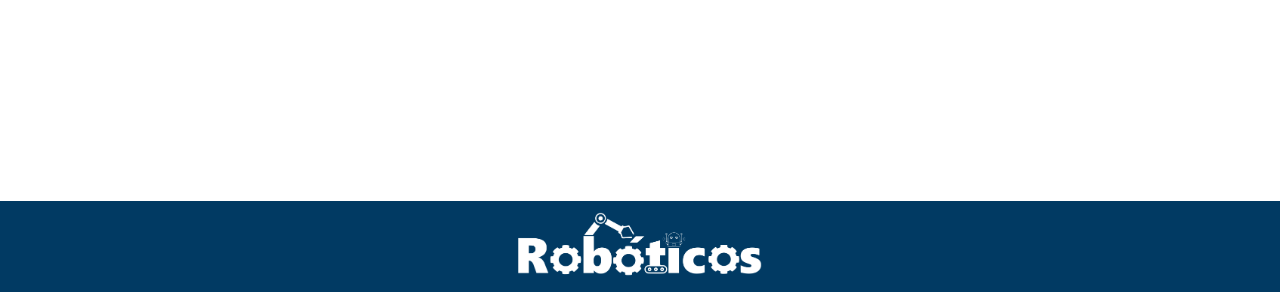
<file: sobrenos.html>
<!DOCTYPE html>
<html lang="pt-br">
<head>
    <meta charset="UTF-8">
    <meta http-equiv="X-UA-Compatible" content="IE=edge">
    <meta name="viewport" content="width=device-width, initial-scale=1.0">
    <link href="https://cdn.jsdelivr.net/npm/bootstrap@5.2.0-beta1/dist/css/bootstrap.min.css" rel="stylesheet" integrity="sha384-0evHe/X+R7YkIZDRvuzKMRqM+OrBnVFBL6DOitfPri4tjfHxaWutUpFmBp4vmVor" crossorigin="anonymous">
    <title>Robóticos</title>
    <link rel="stylesheet" href="style.css">
    <link rel="shortcut icon" href="logoroboticos/braco.ico" type="image/x-icon">

     <!--animaçao-->  <link rel="stylesheet"
     href="https://cdnjs.cloudflare.com/ajax/libs/animate.css/4.1.1/animate.min.css"/>
</head>
<body>
    <header>
        <div id="fundo_sobrenos">

            <nav class="navbar navbar-expand-lg navbar-dark" id="pcmenu">
 
                <div class="container-fluid">

                    <div class="logo">
                        <a class="navbar-brand" href="#">
                            <img src="Inkscape/Robotica_logo.png" alt="" class="img-fluid">
                        </a>
                    </div>
                  

                  <button class="navbar-toggler" type="button" data-bs-toggle="collapse" data-bs-target="#navbarSupportedContent" aria-controls="navbarSupportedContent" aria-expanded="false" aria-label="Toggle navigation">
                    <span class="navbar-toggler-icon"></span>
                  </button>

                  <div class="collapse navbar-collapse d-lg-flex justify-content-end" id="navbarSupportedContent">
                    
                    <ul class="navbar-nav ml-auto">

                      <li class="nav-item inicio">
                        <a class="nav-link" aria-current="page" href="index.html">Início</a>
                      </li>

                      <li class="nav-item inicio">
                        <a class="nav-link" href="atuacoes.html">Atuações</a>
                      </li>
                      
                      <li class="nav-item inicio">
                        <a class="nav-link" href="sobrenos.html">Sobre Nós</a>
                      </li>

                      <li class="nav-item inicio">
                        <a class="nav-link" href="jogo.html">Jogo</a>
                      </li>

                      <li class="nav-item inicio">
                        <a class="nav-link" href="#contato">Contato</a>
                      </li>
                      
                    </ul>
                  </div>
                </div>
              </nav>
              <nav class="navbar fixed-top navbar-dark" id="cellmenu">
                <div class="container-fluid">
                  <div class="logo">
                    <a class="navbar-brand" href="index.html">
                        <img src="Inkscape/Robotica_logo.png" alt="" class="img-fluid">
                    </a>
                </div>
                  <button class="navbar-toggler" type="button" data-bs-toggle="offcanvas" data-bs-target="#offcanvasNavbar" aria-controls="offcanvasNavbar">
                    <span class="navbar-toggler-icon"></span>
                  </button>
                  <div class="offcanvas offcanvas-end fundin" tabindex="-1" id="offcanvasNavbar" aria-labelledby="offcanvasNavbarLabel">
                    <div class="offcanvas-header">
                      <h5 class="offcanvas-title" id="offcanvasNavbarLabel" style="color: #013a63;"></h5>
                      <button type="button" class="btn" data-bs-dismiss="offcanvas" style="color: white;" aria-label="Close">X</button>
                    </div>
                    <div class="offcanvas-body fundin">
                      <ul class="navbar-nav ml-auto">

                        <li class="nav-item inicio">
                          <a class="nav-link" aria-current="page" href="index.html">Início</a>
                        </li>
  
                        <li class="nav-item inicio">
                          <a class="nav-link" href="atuacoes.html">Atuações</a>
                        </li>
  
                        <li class="nav-item inicio">
                          <a class="nav-link" href="sobrenos.html">Sobre Nós</a>
                        </li>
  
                        <li class="nav-item inicio">
                          <a class="nav-link" href="jogo.html">Jogo</a>
                        </li>
  
                        <li class="nav-item inicio">
                          <a class="nav-link" href="#contato">Contato</a>
                        </li>
                        
                      </ul>
                    </div>
                  </div>
                </div>
              </nav>
        </div>

    </header>

    <section class="row ">

    <div class="col-sm-12 col-md-6 pad animate__animated animate__backInLeft">

      <h1 class="centeroqe">Quem Somos?</h1>

      <p id="rob">Somos um grupo de estudantes de informática para internet da Faetec Oscar Tenório.
        Atualmente cursamos o 2º ano, e possuímos robótica em nossa grade. <br> <br>Em meio a tantos temas, escolhemos robótica, pois além de abrangir muitas áreas, como visto nas páginas anteriores, é algo que poderemos falar com mais convicção, já que temos em nossa grade! <br> <br> Nas próximas versões, queremos também passar nossa experiência e mostrar os resultados que obtivemos com essas aulas. Então acompanhem!<p>

    </div>

    <div class="col-sm-12 col-md-6 pad  animate__animated animate__backInRight">
      
      <img class="imgindex" src="imagens/nossafotin.jpg" alt="">
      <p id="robpeq"> Foto: Milene, Andrei e Léo na aula de aula, com o kit arduíno. <p>

    </div>

    </section>

    <section class="row azulzin">

      <div class="col-sm-12 col-md-6 pad animate__animated animate__backInLeft">
  
        <h1 class="center roxin">Nosso Time</h1>

    </div>
  
        <div>
          <div class="row">

            <div class="col-md-4 col-sm-12 animate__animated animate__fadeInTopLeft">
              <img src="imagens/fotoleo.jpeg" alt="">
              <p id="rob" class="textcent">Leonardo Sales<br><a href="mailto:l.salles1002@gmail.com" id="nossoemail">l.salles1002@gmail.com</a> <br>GitHub: <a target="_blank" href="https://github.com/LeonardoSalesCM" id="nossoemail">LeonardoSalesCM</a></p>
            </div>
            
            <div class="col-md-4 col-sm-12 animate__animated animate__fadeInUp">
              <img src="imagens/fotomilene.jpeg" alt="">
              <p id="rob" class="textcent">Milene Valadão <br><a href="mailto:valadaomilene@gmail.com" id="nossoemail">valadaomilene@gmail.com</a> <br>GitHub: <a target="_blank" href="https://github.com/milenevb" id="nossoemail">Milenevb</a></p>
            </div>
            
            <div class="col-md-4 col-sm-12 animate__animated animate__fadeInTopRight">
              <img src="imagens/fotopoeys.jpeg" alt="">
              <p id="rob" class="textcent">Lucas Poeys  <br><a href="mailto:lucaspoeyscarpenter@gmail.com" id="nossoemail">lucaspoeyscarpenter@gmail.com</a> <br>GitHub: <a target="_blank" href="https://github.com/lucas-poeys" id="nossoemail">Lucas-Poeys</a></p>
            </div>
            
          </div>
          <div class="row semespaco">
            <div class="col-md-2">

            </div>

            <div class="col-md-4 col-sm-12 animate__animated animate__fadeInBottomLeft">
              <img src="imagens/fotodamatta.jpeg" alt="">
              <p id="rob" class="textcent">Luccas da Matta  <br><a href="mailto:lucca13321@gmail.com" id="nossoemail">lucca13321@gmail.com</a> <br>GitHub: <a target="_blank" href="https://github.com/luccas-dmt" id="nossoemail">luccas-dmt</a></p>
            </div>

            <div class="col-md-4 col-sm-12 animate__animated animate__fadeInBottomRight">
              <img src="imagens/fotoandrei.jpeg" alt="">
              <p id="rob" class="textcent"> Andrei Monteiro <br> <a href="mailto:andreimonteiro130305@gmail.com" id="nossoemail">andreimonteiro130305@gmail.com</a> <br>GitHub: <a target="_blank" href="https://github.com/AndreiMonteiro" id="nossoemail">AndreiMonteiro</a></p>
            </div>

            <div class="col-2 col-sm-0">
              
            </div>
            
          </div>
          
        </div>
  

  
    </section>

    <section id="contato" class="row" style="padding: 60px;">

      <div class="col-sm-5">

          <h1 style="color: #023B64;"><spam style="text-decoration: underline #9758F2;">Entre em Con</spam>tato</h1>

          <br>

          <div class="col-1">

            <div class="col-6">
              <div class="col-3"><a href="mailto:roboticos.eteot@gmail.com"><img src="imagens/emailpng-removebg-preview.png" class="iconin"></a></div>
              <div class="col-3"><a href="mailto:roboticos.eteot@gmail.com" id="click">roboticos.eteot@gmail.com</a></div>
            </div>

            <div class="col-6">
              <div class="col-3"><a target="_blank" href="https://github.com/roboticosdaeteot"><img src="imagens/github.png" class="iconin"></a></div>
              <div class="col-3"><a target="_blank" href="https://github.com/roboticosdaeteot" id="click">github.com/Roboticosdaeteot</a></div>
            </div>

           <a href="jogo.html"><img src="imagens/robojoguecmg.png" id="robozin"></a>

            

        </div>

      </div>

      <div class="col-sm-7">

        <form class="row g-3" action="https://api.staticforms.xyz/submit" method="post">
          <input type="hidden" name="accessKey" value="bec98f65-33f2-4d63-9556-1c714516b462">

          <input type="hidden" name="redirectTo" value="https://roboticosdaeteot.github.io/roboticos/">
          <div class="col-md-6">
            <input type="text" class="form-control" placeholder="Nome" name="$Nome" required>
          </div>
          <div class="col-md-6">
            <input type="text" name="$Sobrenome" class="form-control" placeholder="Sobrenome" required>
          </div>
          <div class="col-md-12">
            <input type="email" name="email" class="form-control" placeholder="E-mail" required>
          </div>
          <div class="col-12">
            <select class="form-control" name="subject">
              <option selected>Escolha...</option>
              <option value="Duvida">Dúvida</option>
              <option value="Elojio">Elogio</option>
              <option value="Sugestão">Sugestão</option>
              <option value="Critica">Crítica</option>
            </select>
          </div>
          <div class="col-12">
            <textarea name="$Mensagem" id="conte" cols="30" rows="7" class="form-control" placeholder="Fale com a gente... Pode mandar mensagem, que ficaremos muito felizes!" required></textarea>
          </div>
          <div class="col-12">
            <input type="submit" id="botao" class="btn form-control" value="Enviar">
          </div>
        </form>
          
      </div>

  </section>
    
    
    <footer>
      <center>
      <div id="rodape">
        <img src="Inkscape/Robotica_logo.png" alt="logorodape" style="width: 250px; padding-top: 8px; padding-bottom: 8px;">
      </div>
    </center>
    </footer>

    
    <script src="https://cdn.jsdelivr.net/npm/bootstrap@5.2.0-beta1/dist/js/bootstrap.bundle.min.js" integrity="sha384-pprn3073KE6tl6bjs2QrFaJGz5/SUsLqktiwsUTF55Jfv3qYSDhgCecCxMW52nD2" crossorigin="anonymous"></script>

</body>
</html>
</file>
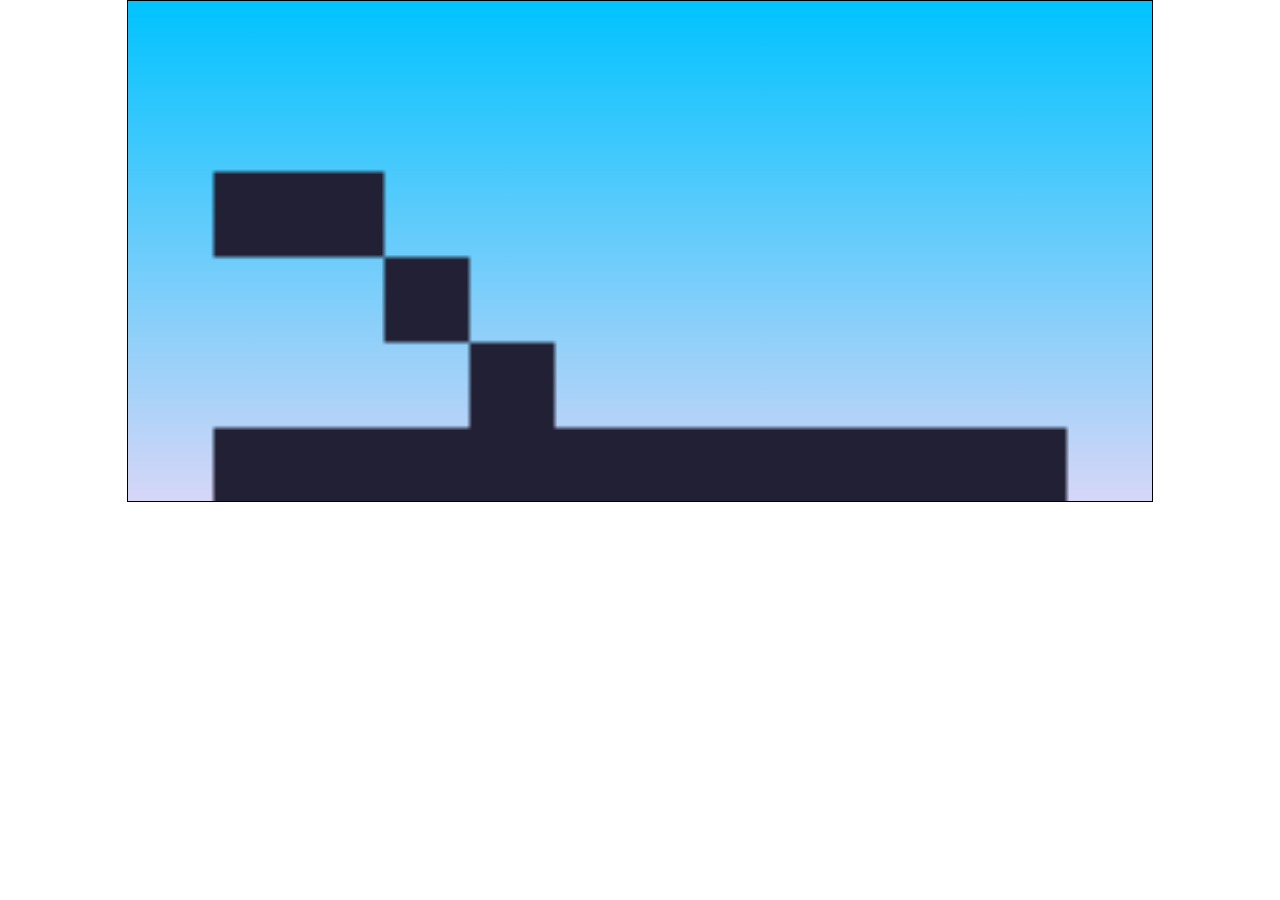
<file: testejogo.html>
<!DOCTYPE html>
<html lang="pt-br">
<head>
    <meta charset="UTF-8">
    <meta http-equiv="X-UA-Compatible" content="IE=edge">
    <meta name="viewport" content="width=device-width, initial-scale=1.0">
    <title>Criando o Jogo</title>
    <link rel="stylesheet" href="style.css">
</head>
<body>
    
<div class="jogo">

<img src="imagens/robot-run.gif" alt="" class="robo pulo">
<img class="virus" src="imagens/pipe.png" alt="">

</div>

<script src="script.js"></script>
</body>
</html>
</file>
<file: style.css>
*{
    margin: 0;
}

nav {
    position: relative;
    color: rgb(252, 247, 247);
    background-color: rgba(0, 0, 0, 0);
    font-size: 20px;
}
#cellmenu {
    display: none;
}
#fundo_home{
    background-image: url(imagens/novofundo.png);
    background-size: 100%;
    background-repeat: no-repeat;
    height: 95vh;
    color: white;
}

#fundo_sobrenos {
    background-image: url(imagens/fototodos\ -\ Copia.jpeg);
    background-size: 100%;
    background-repeat: no-repeat;
    height: 95vh;
    color: white;
}

.logo{
    width: 20%;
}
img{
    width: 100%;
}

.nav-link {
    color: aliceblue;
}
.nav-link:hover {
    text-decoration: underline;
    color: #945af1;
}

li {
    color: white;
  /*  width: 120px;
    text-align: center;*/
}
#logo{
    max-width: 100%;
    height: auto;
}

#titulo{
    float: right;
    margin-top: 15%;
    margin-right: 7%;

}
#tit {
    font-size: 50px;
    font: bold;
    margin-right: 50px;
    text-shadow: 0 0 5px black;
}


.img-fluid{
    margin-left: 10%;
    width: 90%;
}
.collapse{
    margin-right: 5%;
    margin-top: 2%;
}
.row{
    margin-right: 2%;
    margin-left: 2%;
    padding-top: 70px;
    margin-bottom: 100px;
    font-size: 25px;
}
.center{
    color: #013A63;
    margin-left: 3%;
}
.imgindex{
    border-radius: 5px;
    margin-bottom: 20px;
}


.aumentadiv{
    transition: all 0.5s;
    cursor: pointer;
}
.aumentadiv:hover{
    -webkit-transform: scale(1.5);
    transform: scale(1.2);
}

.textcent {
    text-align: center;
}

.centeroqe {
    margin-left: 10px;
    color: #013A63;
}

#rob{
    padding-top: 3%;
    margin-left: 2%;
}
#robpeq{
    font-size: 0.8em;
}
.pad {
    padding: 30px;
}
.textind {
    font-size: 20px;
}

.xizin {
    background-color: antiquewhite;
}

.fundin{
    background-color: rgba(24, 47, 97, 0.849);
}

.sublinhadin {
    text-decoration: underline #9758F2;
}

.azulzin {

    background-color: #014F86;

    margin: 0;

    color: white;

    padding-bottom: 100px;

}

.roxin {
    margin-left: -30px;
    text-align: center;
    padding-top: 2%;
    padding-bottom: 2%;
    width: 400px;
    color: white;
    background-image: linear-gradient(to right, #7C2DF0, #C245EE);
    padding: 5;
    border-top-right-radius: 10px;
    border-bottom-right-radius: 10px;
}

#robozin {
    width: 276px;
    transition: all 0.5s;
    cursor: pointer;
}
#robozin:hover{
    -webkit-transform: scale(1.5);
    transform: scale(1.2);
}

.iconin {
    width: 50px;
}
#click {
    color: #013A63;
    margin-top: 1px;
}
.contatua {
    background-color: #013A63;
}
.form-control {
    background-color: #efebf0;
}

#bt-pular {
    margin: auto;
    width: 150px;
    padding: 20px;
    color: white;
    background-image: linear-gradient(#0c619e, #014F86, #023458);
    border-style: solid;
    border-width: 10px;
    border-color: #002138;
    font-family: 'Silkscreen', cursive;
    display: none;
}

#bt-pular:active {
    background-image: linear-gradient(#023458, #014F86, #0c619e);
    border-color: #01375e;
}

#botao {
    /*background-image: linear-gradient(to right, #7C2DF0, #C245EE);*/
    color: white;
    background: linear-gradient(-45deg, #013A63, #c01ec5); 
	background-size: 500%;
	animation: anim-1 5s linear infinite;
    
}

.praqserve {
    text-align: center;
    background-color: white;
    color: black;
    padding: 20px;
    border-radius: 10px;
    font-size: 20px;
}
.praqserve:hover {
    border-style: solid;
    border-color: #C245EE;
}

.padcenter {
    margin-top: 100px;
    margin-bottom: 170px;
}

.padcenter2 {
   padding: center;
}

footer {
    background-color: #013A63;
}
#nossoemail{
    color: #0195ff;
}
#nossoemail:hover{
    color: #C245EE;

}
body::-webkit-scrollbar {
    width: 12px;               /* width of the entire scrollbar */
  }
  
  body::-webkit-scrollbar-track {
    background: rgb(255, 255, 255);        /* color of the tracking area */
  }
  
  body::-webkit-scrollbar-thumb {
    background-color:#013A63;    /* color of the scroll thumb */
    border-radius: 10px;       /* roundness of the scroll thumb */
    border: 3px solid #C245EE;  /* creates padding around scroll thumb */
  }


/*Amimação do Botão*/
@keyframes anim-1 {
	0% { background-position: 0% 50%; }
   50% { background-position: 100% 50%; }
   100% { background-position: 0% 50%; }
}

/*Celular*/

@media (max-width: 576px) {
    #pcmenu {
        display: none;
    }

    #cellmenu {
        position: inherit;
        display: block;
    }

    #titulo {
        margin-top: 9%;
        margin-right: 0%;
    }
    #tit {
        font-size: 22px;
    }

    .logo{
        width: 28%;
    }

    .center {
        text-align: center;
    }

    .padcenter {
        margin-top: -20px;
        margin-bottom: 0;
    }

    .form-control {
        background-color: #efebf0;
    }
    #botao {
        background-color: #ed1b66;
        color: white;
    }

    #fundo_home, #fundo_sobrenos {
        height: 38vh;
    }
    .semespaco {
        margin-top: -170px;
    }

    .centeroqe {
        margin-left: 8px;
        font-size: 28px;
        text-align: center;
    }
    #rob {
        font-size: 20px;
    }
    .acessibilidade{
        margin-top: -270px;
    }
    #bt-pular {
        display: block;
    }
}

/*Tablet*/
@media (min-width: 576px) and (max-width: 768px) {
    #pcmenu {
        display: none;
    }

    #cellmenu {
        position: inherit;
        display: block;
    }

    #titulo {
        margin-top: 9%;
        margin-right: 0%;
    }
    #tit {
        font-size: 30px;
    }

    .center {
        text-align: center;
    }

    .iconin {
        width: 40px;
    }

    #robozin {
        margin-top: 90px;
        margin-left: -60px;
        width: 250px;

    }

    .semespaco {
        margin-top: -170px;
    }

    #fundo_home, #fundo_sobrenos, #fundo_atuacoes {
        height: 47vh;
        background-color: rgb(255, 255, 255);
        background-size: 100%;
    }
}

#fundo_atuacoes{
    background-image: url(imagens/novamao.png);
    background-size: 100%;
    background-repeat: no-repeat;
    height: 95vh;
    color: white;
    text-shadow: 0 0 5px black;
    
}

#padatuacoes {
    text-align: center;
}
/*tô aqui*/


/* Jogos */
.jogo {
    width: 80%;
    height: 500px;
    border: 1px solid black;
    margin: 0 auto;
    position: relative;
    overflow: hidden;
    background: linear-gradient(rgb(0, 195, 255), rgb(214, 214, 247));
}

#vivo, #morte {
    width: 100px; /*tamanho do vírus*/
    position: absolute; /*p nenhuma interferir a outra*/
    bottom: 0;
}

#morte {
    width: 170px;
}

.pulo {
    animation: pulo 500ms ease-out;
}

#morte {
    display: none;
}

.virus {
    position: absolute;
    bottom: 0;
    width: 140px;
    animation: virus-animation 1.2s infinite linear;
}
@keyframes virus-animation {
    from {
        right: -80px;
    }
    to {
        right: 100%;
    }
}
@keyframes pulo  {
    0%{
        bottom: 0;
    }

    40% {
        bottom: 180px; /*p ele demorar um pouco no alto*/
    }

    50% {
        bottom: 180px;
    }

    60% {
        bottom: 180px;
    }

    100% {
        bottom: 0;
    }
}
</file>
